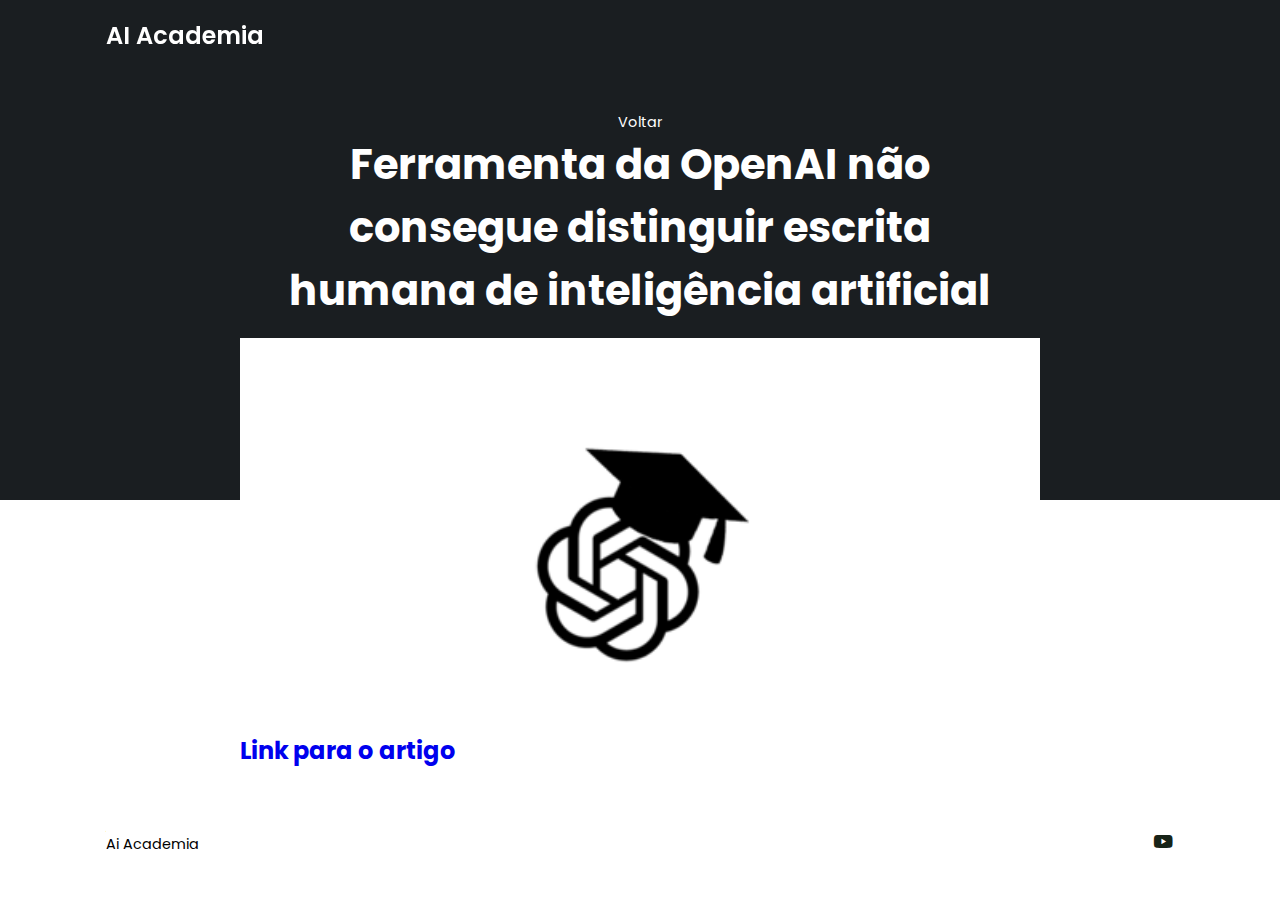
<file: post-09.html>
<!DOCTYPE HTML>
<html>

<head>
    <meta charset="UTF-8">
    <meta http-equiv="X-UA-Compatible" content="IE=edge">
    <meta name="viewport" content="width=device-width, initial-scale=1.0">
    <title>AI Academia</title>
    <!-- Link to CSS -->
    <link rel="stylesheet" href="css/estilo.css">
    <!-- Box icons -->
    <link href='https://unpkg.com/boxicons@2.1.4/css/boxicons.min.css' rel='stylesheet'>
</head>

<body>
    <!-- Header -->
    <header>
        <!-- Nav -->
        <div class="nav container">
            <!-- Logo -->
            <a href="index.html" class="logo"> AI Academia </a>
            <!-- Login Btn -->
            <!-- <a href="#" class="login">Login</a> -->
        </div>
    </header>

    <!-- Post Content -->
    <section class="post-header">
        <div class="header-content post-container">
            <!-- Back to home -->
            <a href="index.html" class="back-home">Voltar</a>
            <!-- Title -->
            <h1 class="header-title">Ferramenta da OpenAI não consegue distinguir escrita humana de inteligência artificial</h1>
            <!-- Post image -->
            <img src="imgs/ailogo.png" alt="" class="header-img">
    </section>

    <!-- Posts -->
    <section class="post-content post-container">
        <br>
        <h2><a href="https://www.theverge.com/2023/7/25/23807487/openai-ai-generated-low-accuracy" target="_blank">Link para o artigo</a></h2>
    </section>

    <!-- Footer -->
    <div class="footer container">
        <p>Ai Academia</p>
        <div class="social">
            <a href="https://www.youtube.com/@vacinasdopensamento" target="_blank"><i class='bx bxl-youtube'></i></a>
        </div>
    </div>

    <!-- JQuery Link -->
    <script src="https://code.jquery.com/jquery-3.7.0.js"
        integrity="sha256-JlqSTELeR4TLqP0OG9dxM7yDPqX1ox/HfgiSLBj8+kM=" crossorigin="anonymous"></script>
    <!--Link to JS-->
    <script src="js/main.js"></script>

</body>

</html>
</file>
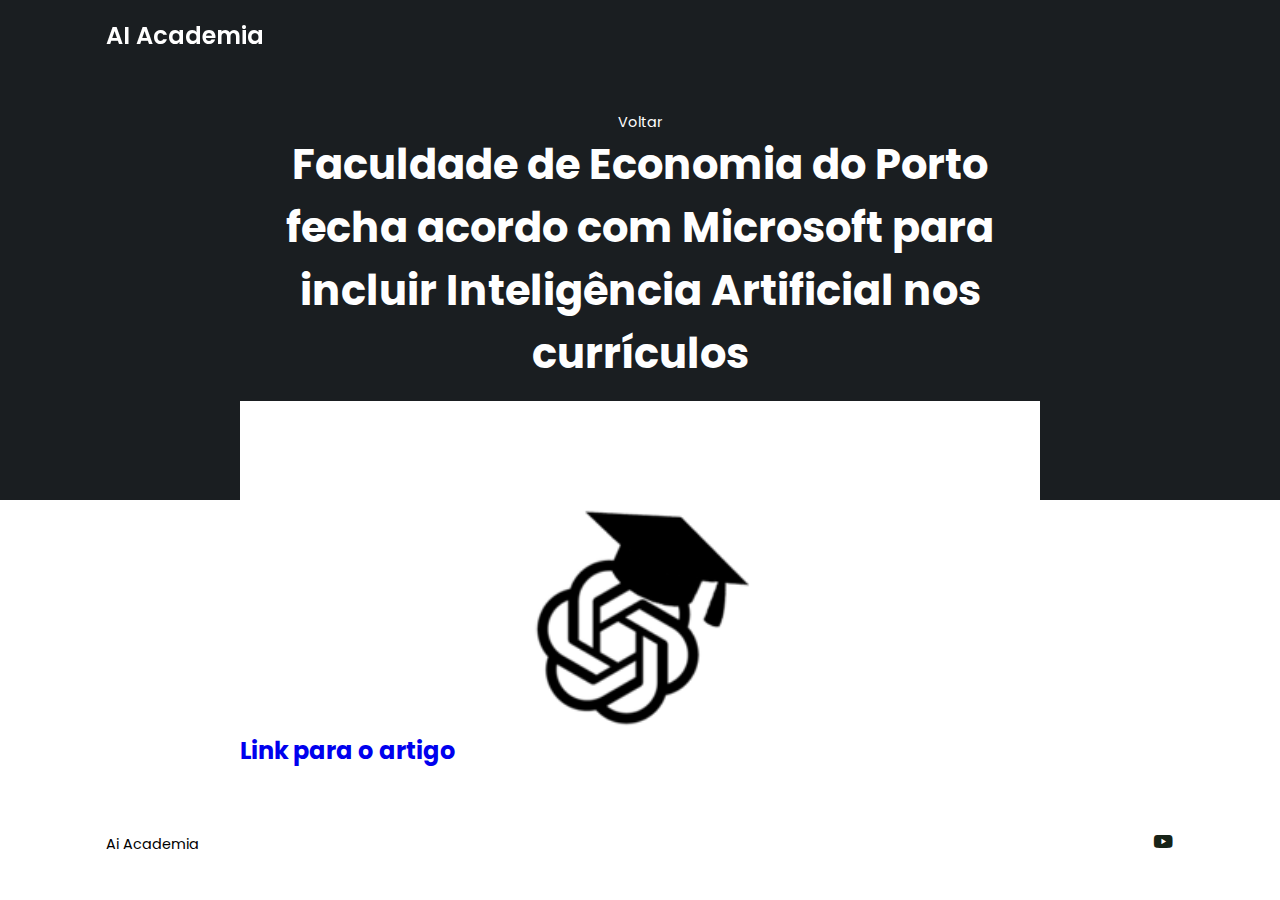
<file: post-10.html>
<!DOCTYPE HTML>
<html>

<head>
    <meta charset="UTF-8">
    <meta http-equiv="X-UA-Compatible" content="IE=edge">
    <meta name="viewport" content="width=device-width, initial-scale=1.0">
    <title>AI Academia</title>
    <!-- Link to CSS -->
    <link rel="stylesheet" href="css/estilo.css">
    <!-- Box icons -->
    <link href='https://unpkg.com/boxicons@2.1.4/css/boxicons.min.css' rel='stylesheet'>
</head>

<body>
    <!-- Header -->
    <header>
        <!-- Nav -->
        <div class="nav container">
            <!-- Logo -->
            <a href="index.html" class="logo"> AI Academia </a>
            <!-- Login Btn -->
            <!-- <a href="#" class="login">Login</a> -->
        </div>
    </header>

    <!-- Post Content -->
    <section class="post-header">
        <div class="header-content post-container">
            <!-- Back to home -->
            <a href="index.html" class="back-home">Voltar</a>
            <!-- Title -->
            <h1 class="header-title">Faculdade de Economia do Porto fecha acordo com Microsoft para incluir Inteligência Artificial nos currículos</h1>
            <!-- Post image -->
            <img src="imgs/ailogo.png" alt="" class="header-img">
    </section>

    <!-- Posts -->
    <section class="post-content post-container">
        <br>
        <h2><a href="https://eco.sapo.pt/2023/07/25/faculdade-de-economia-do-porto-fecha-acordo-com-microsoft-para-incluir-ia-nos-curriculos/" target="_blank">Link para o artigo</a></h2>
    </section>

    <!-- Footer -->
    <div class="footer container">
        <p>Ai Academia</p>
        <div class="social">
            <a href="https://www.youtube.com/@vacinasdopensamento" target="_blank"><i class='bx bxl-youtube'></i></a>
        </div>
    </div>

    <!-- JQuery Link -->
    <script src="https://code.jquery.com/jquery-3.7.0.js"
        integrity="sha256-JlqSTELeR4TLqP0OG9dxM7yDPqX1ox/HfgiSLBj8+kM=" crossorigin="anonymous"></script>
    <!--Link to JS-->
    <script src="js/main.js"></script>

</body>

</html>
</file>
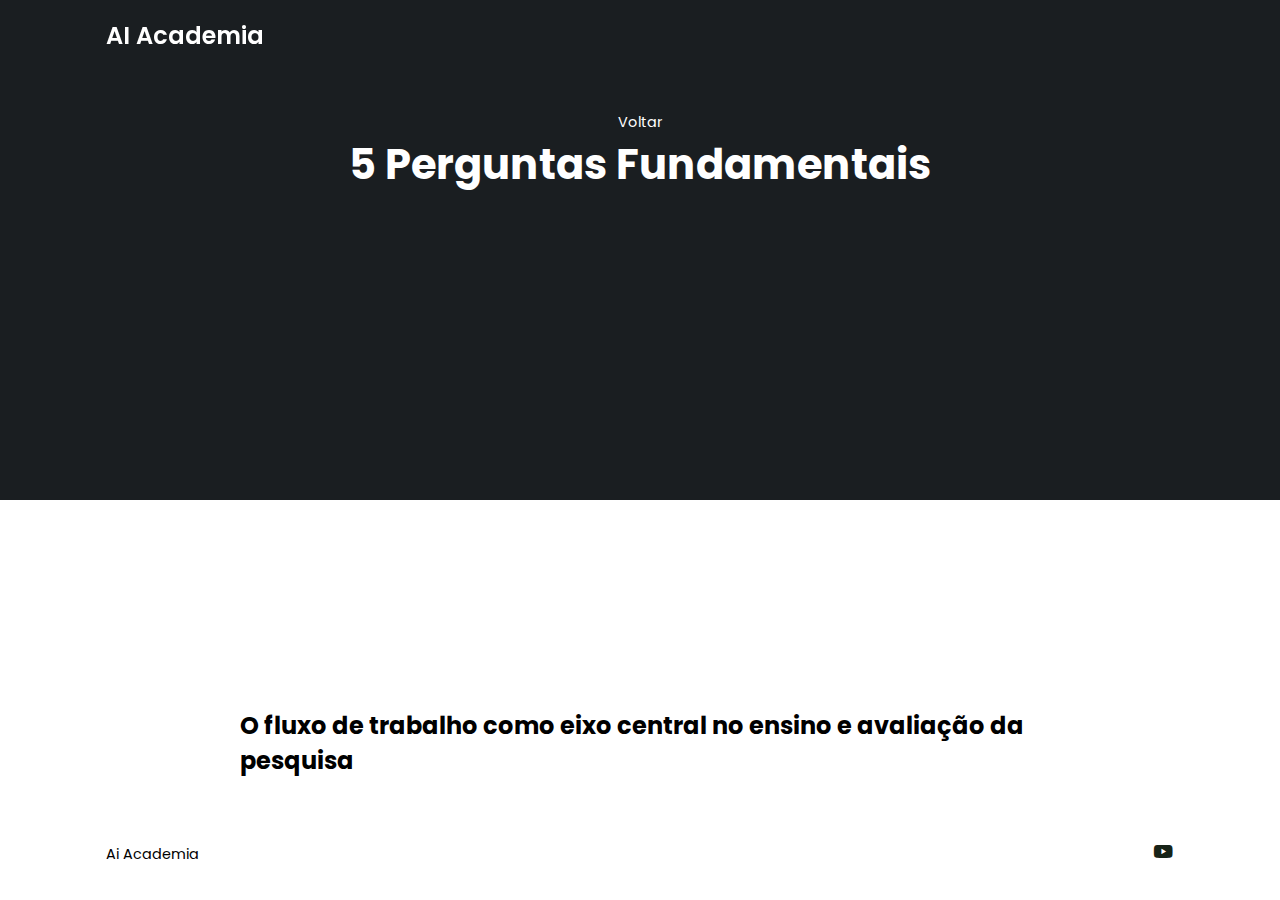
<file: post-5-perguntas.html>
<!DOCTYPE HTML>
<html>

<head>
    <meta charset="UTF-8">
    <meta http-equiv="X-UA-Compatible" content="IE=edge">
    <meta name="viewport" content="width=device-width, initial-scale=1.0">
    <title>AI Academia</title>
    <!-- Link to CSS -->
    <link rel="stylesheet" href="css/estilo.css">
    <!-- Box icons -->
    <link href='https://unpkg.com/boxicons@2.1.4/css/boxicons.min.css' rel='stylesheet'>
</head>

<body>
    <!-- Header -->
    <header>
        <!-- Nav -->
        <div class="nav container">
            <!-- Logo -->
            <a href="index.html" class="logo"> AI Academia </a>
            <!-- Login Btn -->
            <!-- <a href="#" class="login">Login</a> -->
        </div>
    </header>

    <!-- Post Content -->
    <section class="post-header">
        <div class="header-content post-container">
            <!-- Back to home -->
            <a href="index.html" class="back-home">Voltar</a>
            <!-- Title -->
            <h1 class="header-title">5 Perguntas Fundamentais</h1>
            <!-- Post image -->
            <iframe class="header-img" src="https://www.youtube.com/embed/cFZhivbyaf4" title="YouTube video player" frameborder="0" allow="accelerometer; autoplay; clipboard-write; encrypted-media; gyroscope; picture-in-picture; web-share" allowfullscreen></iframe>
        </div>
    </section>

    <!-- Posts -->
    <section class="post-content post-container">
        <h2>O fluxo de trabalho como eixo central no ensino e avaliação da pesquisa</h2>
    </section>


    <!-- Footer -->
    <div class="footer container">
        <p>Ai Academia</p>
        <div class="social">
            <a href="https://www.youtube.com/@vacinasdopensamento" target="_blank"><i class='bx bxl-youtube'></i></a>
        </div>
    </div>



    <!-- JQuery Link -->
    <script src="https://code.jquery.com/jquery-3.7.0.js"
        integrity="sha256-JlqSTELeR4TLqP0OG9dxM7yDPqX1ox/HfgiSLBj8+kM=" crossorigin="anonymous"></script>
    <!--Link to JS-->
    <script src="js/main.js"></script>

</body>

</html>
</file>
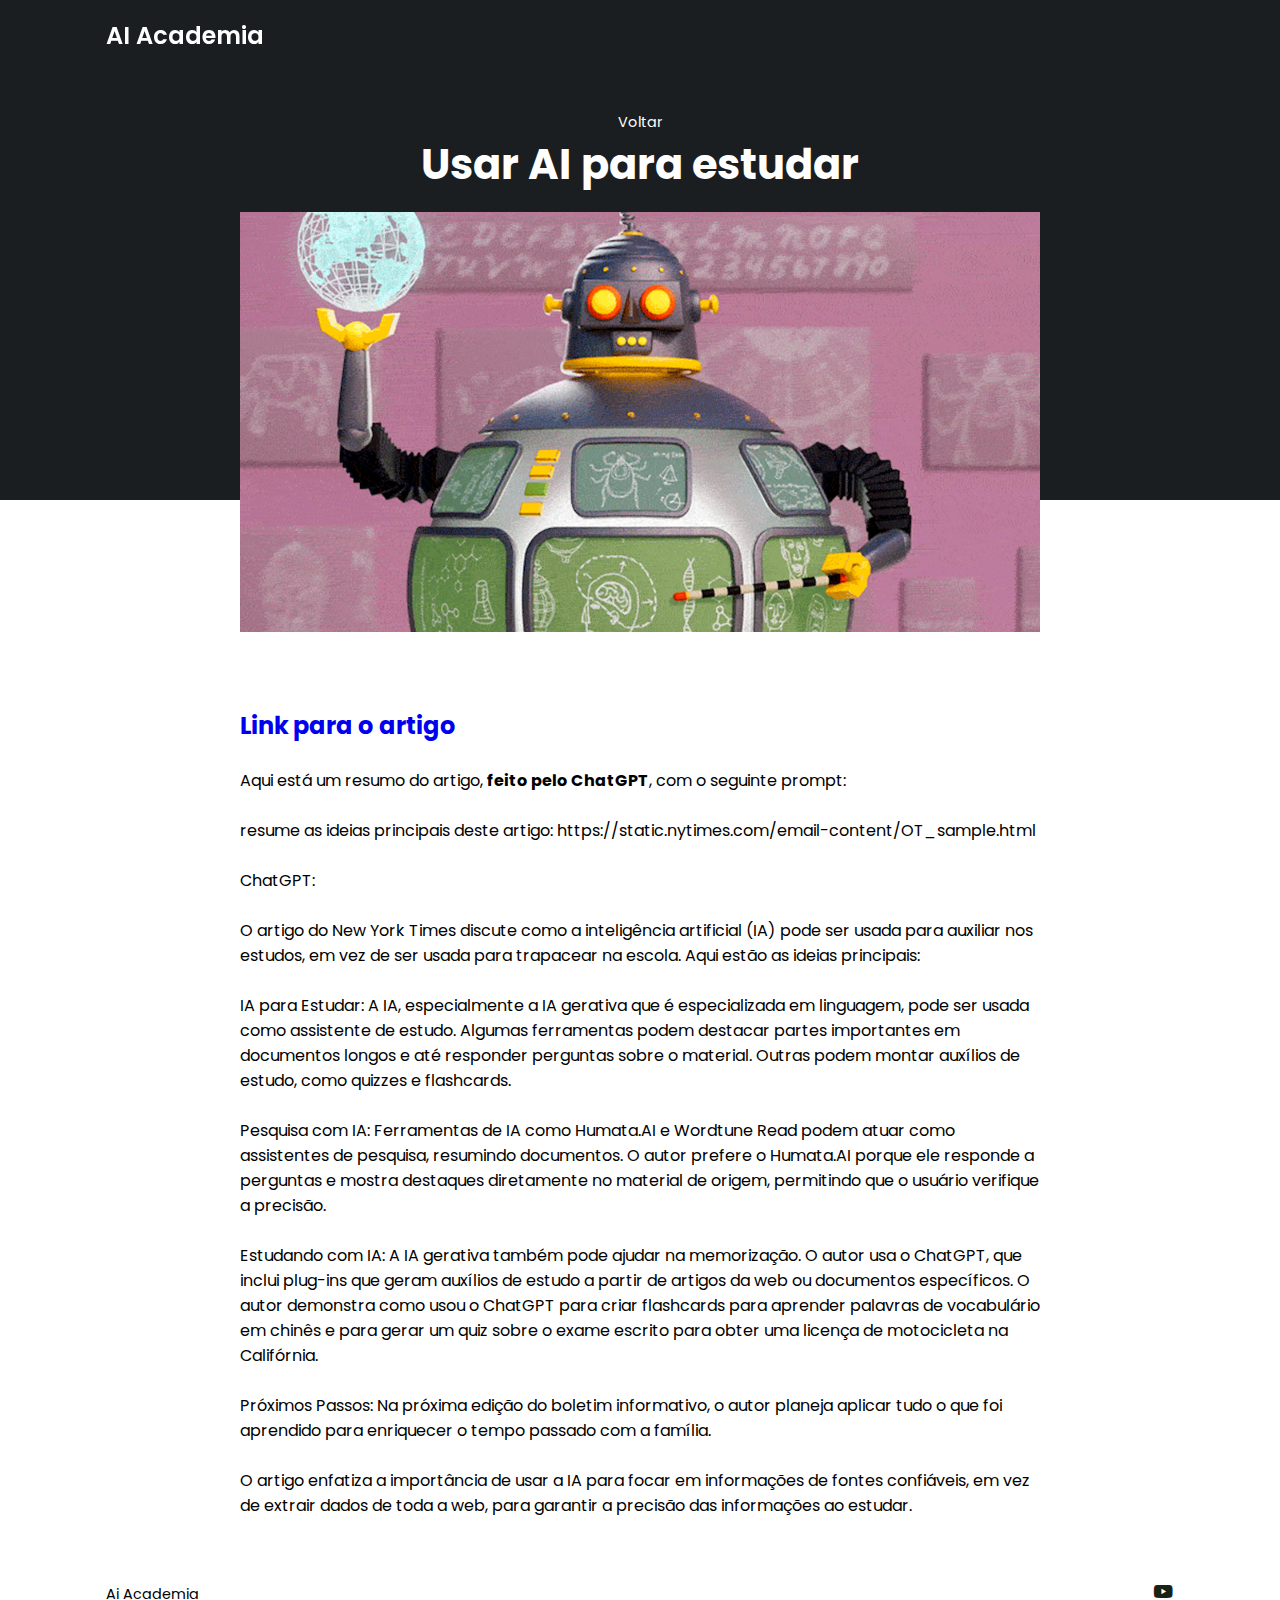
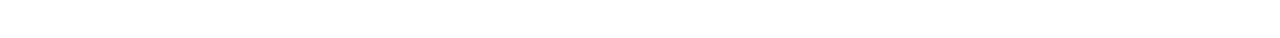
<file: post-ai-for-studying.html>
<!DOCTYPE HTML>
<html>

<head>
    <meta charset="UTF-8">
    <meta http-equiv="X-UA-Compatible" content="IE=edge">
    <meta name="viewport" content="width=device-width, initial-scale=1.0">
    <title>AI Academia</title>
    <!-- Link to CSS -->
    <link rel="stylesheet" href="css/estilo.css">
    <!-- Box icons -->
    <link href='https://unpkg.com/boxicons@2.1.4/css/boxicons.min.css' rel='stylesheet'>
</head>

<body>
    <!-- Header -->
    <header>
        <!-- Nav -->
        <div class="nav container">
            <!-- Logo -->
            <a href="index.html" class="logo"> AI Academia </a>
            <!-- Login Btn -->
            <!-- <a href="#" class="login">Login</a> -->
        </div>
    </header>

    <!-- Post Content -->
    <section class="post-header">
        <div class="header-content post-container">
            <!-- Back to home -->
            <a href="index.html" class="back-home">Voltar</a>
            <!-- Title -->
            <h1 class="header-title">Usar AI para estudar</h1>
            <!-- Post image -->
            <img src="imgs/ai-studying.png" alt="" class="header-img">
        </div>
    </section>

    <!-- Posts -->
    <section class="post-content post-container">
        <a href="https://static.nytimes.com/email-content/OT_sample.html" target="_blank"><h2>Link para o artigo</h2></a>
        <br>
        <p>Aqui está um resumo do artigo, <b>feito pelo ChatGPT</b>, com o seguinte prompt:</p>
        <br>
        <p>resume as ideias principais deste artigo: https://static.nytimes.com/email-content/OT_sample.html</p>
        <br>
        <p>ChatGPT:</p>
        <br>
        <p>O artigo do New York Times discute como a inteligência artificial (IA) pode ser usada para auxiliar nos estudos, em vez de ser usada para trapacear na escola. Aqui estão as ideias principais:</p>
        <br>
        <p>IA para Estudar: A IA, especialmente a IA gerativa que é especializada em linguagem, pode ser usada como assistente de estudo. Algumas ferramentas podem destacar partes importantes em documentos longos e até responder perguntas sobre o material. Outras podem montar auxílios de estudo, como quizzes e flashcards.</p>
        <br>
        <p>Pesquisa com IA: Ferramentas de IA como Humata.AI e Wordtune Read podem atuar como assistentes de pesquisa, resumindo documentos. O autor prefere o Humata.AI porque ele responde a perguntas e mostra destaques diretamente no material de origem, permitindo que o usuário verifique a precisão.</p>
        <br>
        <p>Estudando com IA: A IA gerativa também pode ajudar na memorização. O autor usa o ChatGPT, que inclui plug-ins que geram auxílios de estudo a partir de artigos da web ou documentos específicos. O autor demonstra como usou o ChatGPT para criar flashcards para aprender palavras de vocabulário em chinês e para gerar um quiz sobre o exame escrito para obter uma licença de motocicleta na Califórnia.</p>
        <br>
        <p>Próximos Passos: Na próxima edição do boletim informativo, o autor planeja aplicar tudo o que foi aprendido para enriquecer o tempo passado com a família.</p>
        <br>
        <p>O artigo enfatiza a importância de usar a IA para focar em informações de fontes confiáveis, em vez de extrair dados de toda a web, para garantir a precisão das informações ao estudar.</p>
    </section>


    <!-- Footer -->
    <div class="footer container">
        <p>Ai Academia</p>
        <div class="social">
            <a href="https://www.youtube.com/@vacinasdopensamento" target="_blank"><i class='bx bxl-youtube'></i></a>
        </div>
    </div>



    <!-- JQuery Link -->
    <script src="https://code.jquery.com/jquery-3.7.0.js"
        integrity="sha256-JlqSTELeR4TLqP0OG9dxM7yDPqX1ox/HfgiSLBj8+kM=" crossorigin="anonymous"></script>
    <!--Link to JS-->
    <script src="js/main.js"></script>

</body>

</html>
</file>
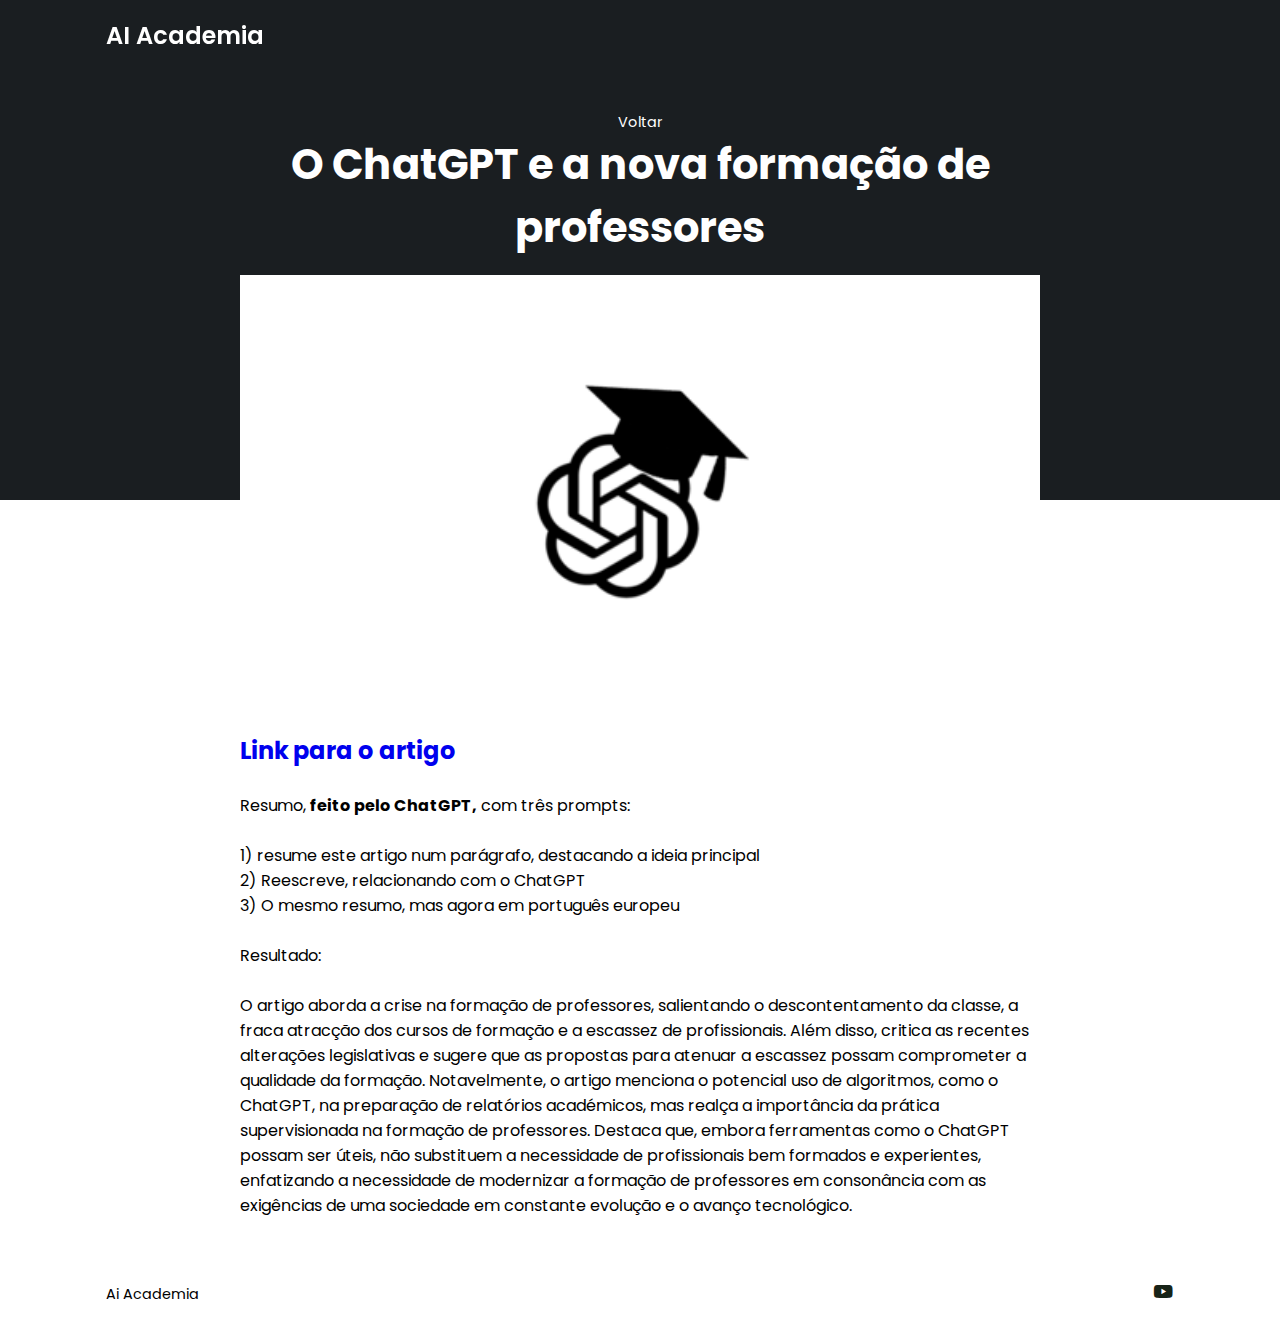
<file: post-formacao-profs.html>
<!DOCTYPE HTML>
<html>

<head>
    <meta charset="UTF-8">
    <meta http-equiv="X-UA-Compatible" content="IE=edge">
    <meta name="viewport" content="width=device-width, initial-scale=1.0">
    <title>AI Academia</title>
    <!-- Link to CSS -->
    <link rel="stylesheet" href="css/estilo.css">
    <!-- Box icons -->
    <link href='https://unpkg.com/boxicons@2.1.4/css/boxicons.min.css' rel='stylesheet'>
</head>

<body>
    <!-- Header -->
    <header>
        <!-- Nav -->
        <div class="nav container">
            <!-- Logo -->
            <a href="index.html" class="logo"> AI Academia </a>
            <!-- Login Btn -->
            <!-- <a href="#" class="login">Login</a> -->
        </div>
    </header>

    <!-- Post Content -->
    <section class="post-header">
        <div class="header-content post-container">
            <!-- Back to home -->
            <a href="index.html" class="back-home">Voltar</a>
            <!-- Title -->
            <h1 class="header-title">O ChatGPT e a nova formação de professores</h1>
            <!-- Post image -->
            <img src="imgs/ailogo.png" alt="" class="header-img">
        </div>
    </section>

    <!-- Posts -->
    <section class="post-content post-container">
        <br>
        <h2><a href="https://observador.pt/opiniao/o-chatgpt-e-a-nova-formacao-de-professores/" target="_blank">Link para o artigo</a></h2>
        <br>
        <p>Resumo, <b>feito pelo ChatGPT,</b> com três prompts:</p>
        <br>
        <p>1) resume este artigo num parágrafo, destacando a ideia principal</p>
        <p>2) Reescreve, relacionando com o ChatGPT</p>
        <p>3) O mesmo resumo, mas agora em português europeu</p>
        <br>
        <p>Resultado:</p>
        <br>
        <p>O artigo aborda a crise na formação de professores, salientando o descontentamento da classe, a fraca atracção dos cursos de formação e a escassez de profissionais. Além disso, critica as recentes alterações legislativas e sugere que as propostas para atenuar a escassez possam comprometer a qualidade da formação. Notavelmente, o artigo menciona o potencial uso de algoritmos, como o ChatGPT, na preparação de relatórios académicos, mas realça a importância da prática supervisionada na formação de professores. Destaca que, embora ferramentas como o ChatGPT possam ser úteis, não substituem a necessidade de profissionais bem formados e experientes, enfatizando a necessidade de modernizar a formação de professores em consonância com as exigências de uma sociedade em constante evolução e o avanço tecnológico.</p>
    </section>

    <!-- Footer -->
    <div class="footer container">
        <p>Ai Academia</p>
        <div class="social">
            <a href="https://www.youtube.com/@vacinasdopensamento" target="_blank"><i class='bx bxl-youtube'></i></a>
        </div>
    </div>

    <!-- JQuery Link -->
    <script src="https://code.jquery.com/jquery-3.7.0.js"
        integrity="sha256-JlqSTELeR4TLqP0OG9dxM7yDPqX1ox/HfgiSLBj8+kM=" crossorigin="anonymous"></script>
    <!--Link to JS-->
    <script src="js/main.js"></script>

</body>

</html>
</file>
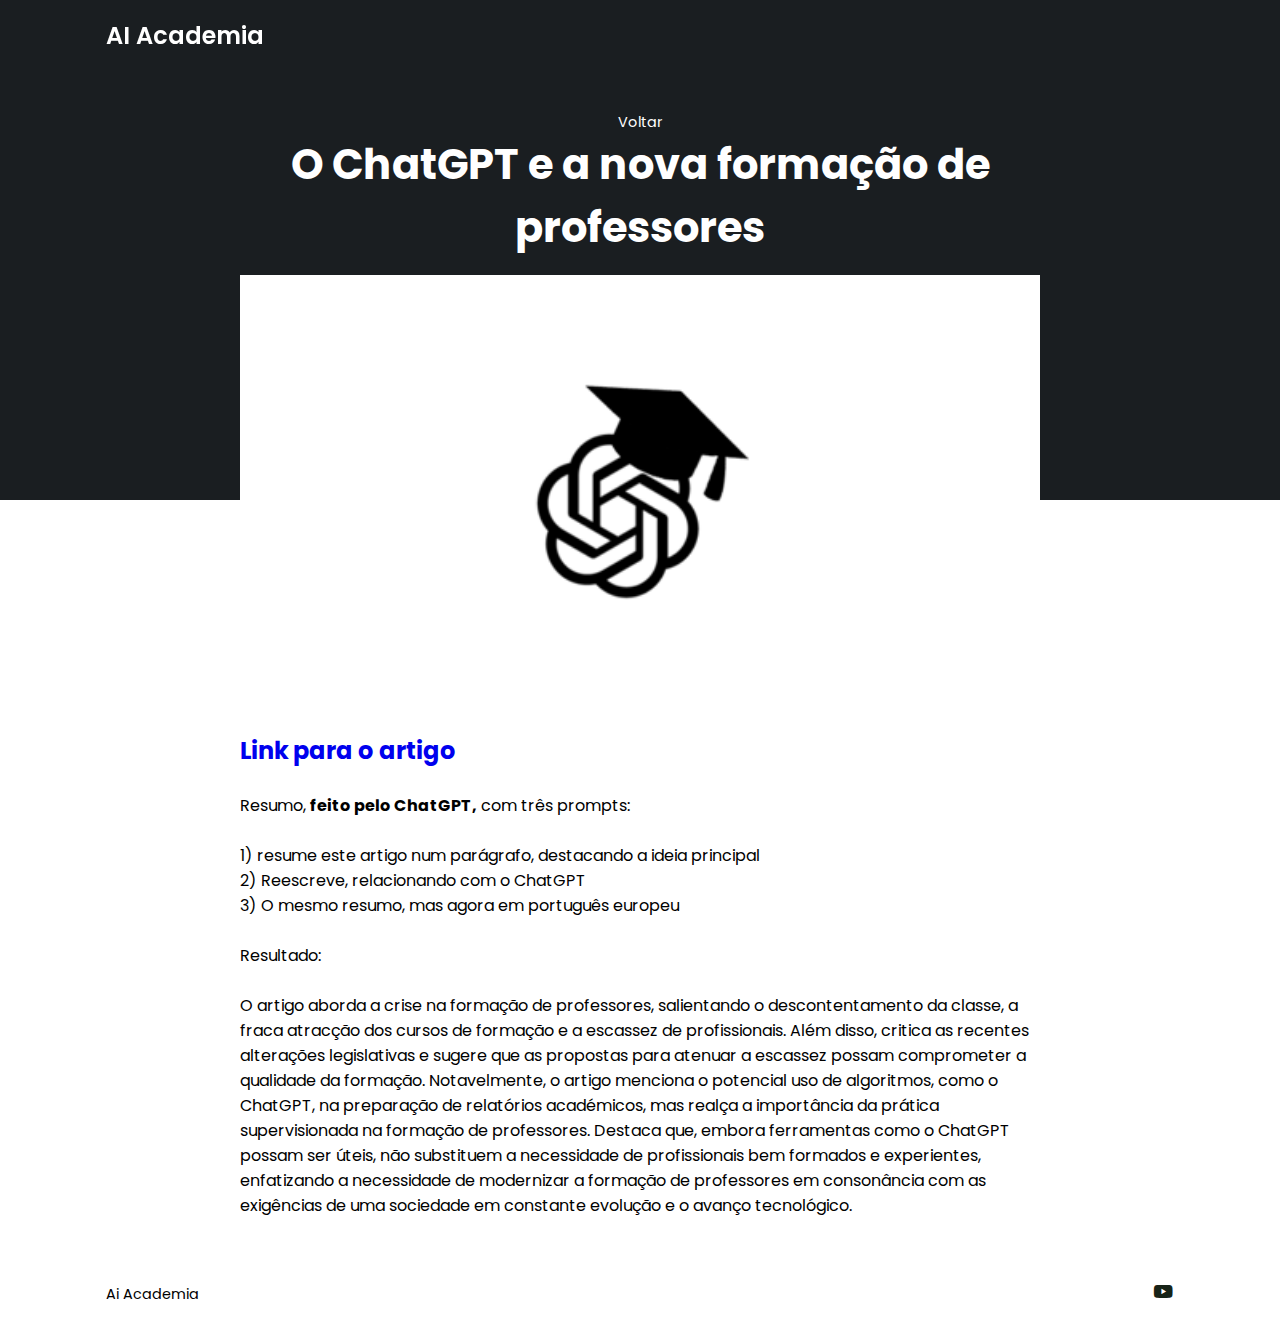
<file: post-formação-profs.html>
<!DOCTYPE HTML>
<html>

<head>
    <meta charset="UTF-8">
    <meta http-equiv="X-UA-Compatible" content="IE=edge">
    <meta name="viewport" content="width=device-width, initial-scale=1.0">
    <title>AI Academia</title>
    <!-- Link to CSS -->
    <link rel="stylesheet" href="css/estilo.css">
    <!-- Box icons -->
    <link href='https://unpkg.com/boxicons@2.1.4/css/boxicons.min.css' rel='stylesheet'>
</head>

<body>
    <!-- Header -->
    <header>
        <!-- Nav -->
        <div class="nav container">
            <!-- Logo -->
            <a href="index.html" class="logo"> AI Academia </a>
            <!-- Login Btn -->
            <!-- <a href="#" class="login">Login</a> -->
        </div>
    </header>

    <!-- Post Content -->
    <section class="post-header">
        <div class="header-content post-container">
            <!-- Back to home -->
            <a href="index.html" class="back-home">Voltar</a>
            <!-- Title -->
            <h1 class="header-title">O ChatGPT e a nova formação de professores</h1>
            <!-- Post image -->
            <img src="imgs/ailogo.png" alt="" class="header-img">
        </div>
    </section>

    <!-- Posts -->
    <section class="post-content post-container">
        <br>
        <h2><a href="https://observador.pt/opiniao/o-chatgpt-e-a-nova-formacao-de-professores/">Link para o artigo</a></h2>
        <br>
        <p>Resumo, <b>feito pelo ChatGPT,</b> com três prompts:</p>
        <br>
        <p>1) resume este artigo num parágrafo, destacando a ideia principal</p>
        <p>2) Reescreve, relacionando com o ChatGPT</p>
        <p>3) O mesmo resumo, mas agora em português europeu</p>
        <br>
        <p>Resultado:</p>
        <br>
        <p>O artigo aborda a crise na formação de professores, salientando o descontentamento da classe, a fraca atracção dos cursos de formação e a escassez de profissionais. Além disso, critica as recentes alterações legislativas e sugere que as propostas para atenuar a escassez possam comprometer a qualidade da formação. Notavelmente, o artigo menciona o potencial uso de algoritmos, como o ChatGPT, na preparação de relatórios académicos, mas realça a importância da prática supervisionada na formação de professores. Destaca que, embora ferramentas como o ChatGPT possam ser úteis, não substituem a necessidade de profissionais bem formados e experientes, enfatizando a necessidade de modernizar a formação de professores em consonância com as exigências de uma sociedade em constante evolução e o avanço tecnológico.</p>
    </section>

    <!-- Footer -->
    <div class="footer container">
        <p>Ai Academia</p>
        <div class="social">
            <a href="https://www.youtube.com/@vacinasdopensamento" target="_blank"><i class='bx bxl-youtube'></i></a>
        </div>
    </div>

    <!-- JQuery Link -->
    <script src="https://code.jquery.com/jquery-3.7.0.js"
        integrity="sha256-JlqSTELeR4TLqP0OG9dxM7yDPqX1ox/HfgiSLBj8+kM=" crossorigin="anonymous"></script>
    <!--Link to JS-->
    <script src="js/main.js"></script>

</body>

</html>
</file>
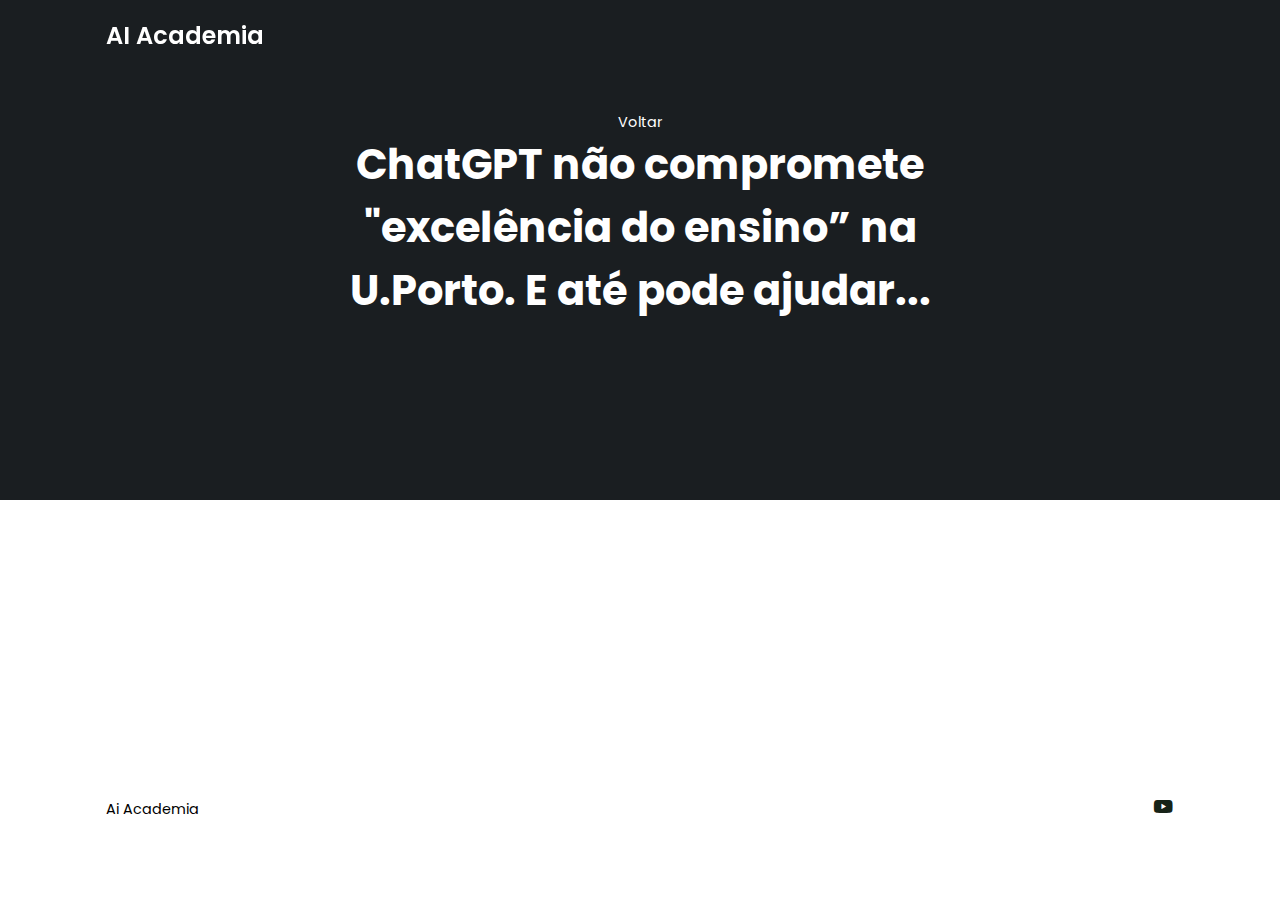
<file: post-nao-compromete.html>
<!DOCTYPE HTML>
<html>

<head>
    <meta charset="UTF-8">
    <meta http-equiv="X-UA-Compatible" content="IE=edge">
    <meta name="viewport" content="width=device-width, initial-scale=1.0">
    <title>AI Academia</title>
    <!-- Link to CSS -->
    <link rel="stylesheet" href="css/estilo.css">
    <!-- Box icons -->
    <link href='https://unpkg.com/boxicons@2.1.4/css/boxicons.min.css' rel='stylesheet'>
</head>

<body>
    <!-- Header -->
    <header>
        <!-- Nav -->
        <div class="nav container">
            <!-- Logo -->
            <a href="index.html" class="logo"> AI Academia </a>
            <!-- Login Btn -->
            <!-- <a href="#" class="login">Login</a> -->
        </div>
    </header>

    <!-- Post Content -->
    <section class="post-header">
        <div class="header-content post-container">
            <!-- Back to home -->
            <a href="index.html" class="back-home">Voltar</a>
            <!-- Title -->
            <h1 class="header-title">ChatGPT não compromete "excelência do ensino” na U.Porto. E até pode ajudar...</h1>
            <!-- Post image -->
            <iframe class="header-img" src="https://www.youtube.com/embed/pEkD0JxlkNg" title="YouTube video player" frameborder="0" allow="accelerometer; autoplay; clipboard-write; encrypted-media; gyroscope; picture-in-picture; web-share" allowfullscreen></iframe>        </div>
    </section>

    <!-- Posts -->
    <section class="post-content post-container">
        <br>
        <p></p>
    </section>

    <!-- Footer -->
    <div class="footer container">
        <p>Ai Academia</p>
        <div class="social">
            <a href="https://www.youtube.com/@vacinasdopensamento" target="_blank"><i class='bx bxl-youtube'></i></a>
        </div>
    </div>

    <!-- JQuery Link -->
    <script src="https://code.jquery.com/jquery-3.7.0.js"
        integrity="sha256-JlqSTELeR4TLqP0OG9dxM7yDPqX1ox/HfgiSLBj8+kM=" crossorigin="anonymous"></script>
    <!--Link to JS-->
    <script src="js/main.js"></script>

</body>

</html>
</file>
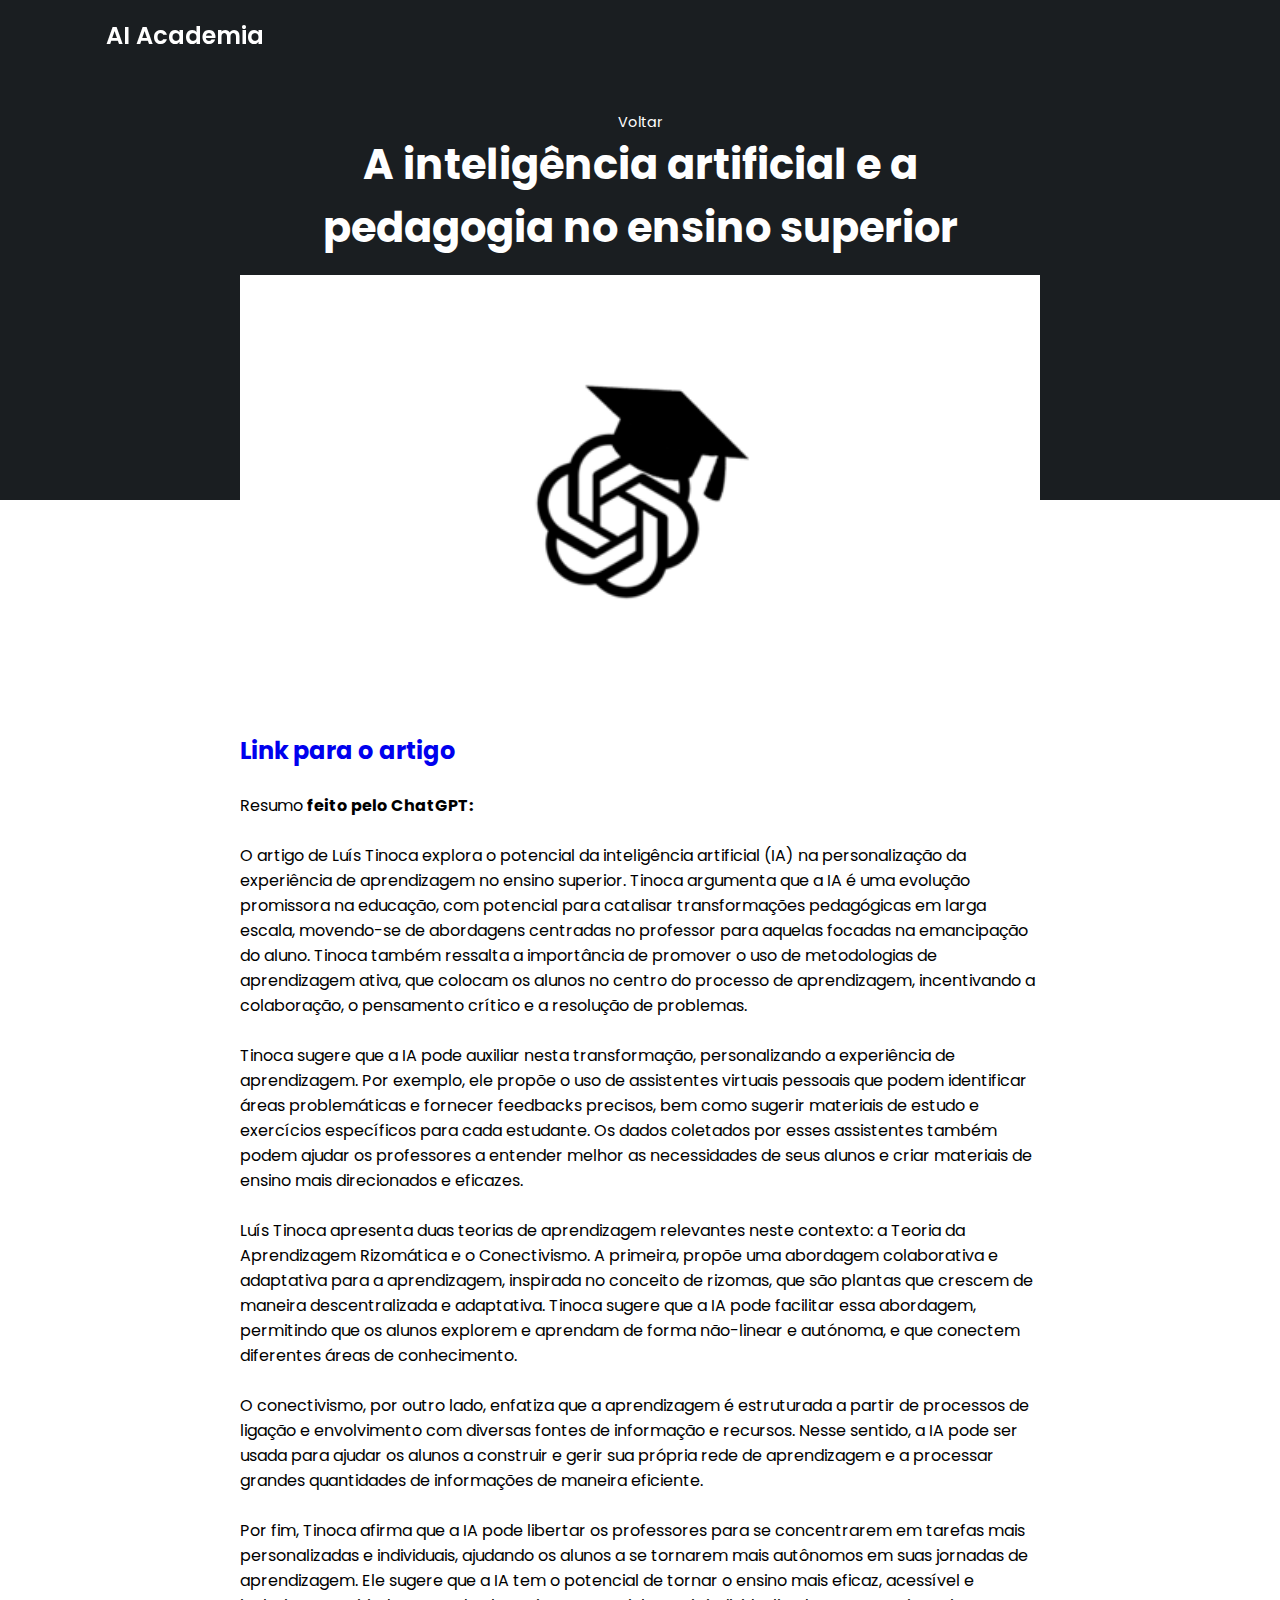
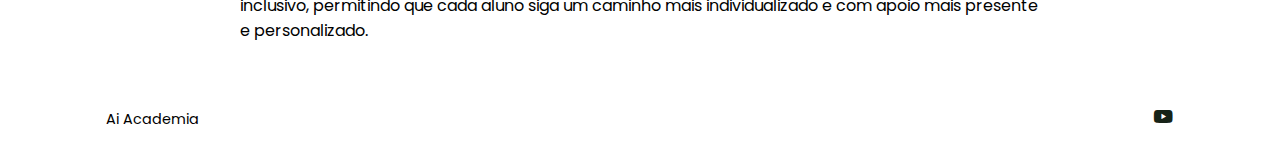
<file: post-pedagogia.html>
<!DOCTYPE HTML>
<html>

<head>
    <meta charset="UTF-8">
    <meta http-equiv="X-UA-Compatible" content="IE=edge">
    <meta name="viewport" content="width=device-width, initial-scale=1.0">
    <title>AI Academia</title>
    <!-- Link to CSS -->
    <link rel="stylesheet" href="css/estilo.css">
    <!-- Box icons -->
    <link href='https://unpkg.com/boxicons@2.1.4/css/boxicons.min.css' rel='stylesheet'>
</head>

<body>
    <!-- Header -->
    <header>
        <!-- Nav -->
        <div class="nav container">
            <!-- Logo -->
            <a href="index.html" class="logo"> AI Academia </a>
            <!-- Login Btn -->
            <!-- <a href="#" class="login">Login</a> -->
        </div>
    </header>

    <!-- Post Content -->
    <section class="post-header">
        <div class="header-content post-container">
            <!-- Back to home -->
            <a href="index.html" class="back-home">Voltar</a>
            <!-- Title -->
            <h1 class="header-title">A inteligência artificial e a pedagogia no ensino superior</h1>
            <!-- Post image -->
            <img src="imgs/ailogo.png" alt="" class="header-img">
    </section>

    <!-- Posts -->
    <section class="post-content post-container">
        <br>
        <h2><a href="https://www.publico.pt/2023/07/12/ciencia/opiniao/inteligencia-artificial-pedagogia-ensino-superior-2055874" target="_blank">Link para o artigo</a></h2>
        <br>
        <p>Resumo <b>feito pelo ChatGPT:</b>
        <br>
        <br>
        O artigo de Luís Tinoca explora o potencial da inteligência artificial (IA) na personalização da experiência de aprendizagem no ensino superior. Tinoca argumenta que a IA é uma evolução promissora na educação, com potencial para catalisar transformações pedagógicas em larga escala, movendo-se de abordagens centradas no professor para aquelas focadas na emancipação do aluno. Tinoca também ressalta a importância de promover o uso de metodologias de aprendizagem ativa, que colocam os alunos no centro do processo de aprendizagem, incentivando a colaboração, o pensamento crítico e a resolução de problemas.
        <br>
        <br>
        Tinoca sugere que a IA pode auxiliar nesta transformação, personalizando a experiência de aprendizagem. Por exemplo, ele propõe o uso de assistentes virtuais pessoais que podem identificar áreas problemáticas e fornecer feedbacks precisos, bem como sugerir materiais de estudo e exercícios específicos para cada estudante. Os dados coletados por esses assistentes também podem ajudar os professores a entender melhor as necessidades de seus alunos e criar materiais de ensino mais direcionados e eficazes.
        <br>
        <br>
        Luís Tinoca  apresenta duas teorias de aprendizagem relevantes neste contexto: a Teoria da Aprendizagem Rizomática e o Conectivismo. A primeira, propõe uma abordagem colaborativa e adaptativa para a aprendizagem, inspirada no conceito de rizomas, que são plantas que crescem de maneira descentralizada e adaptativa. Tinoca sugere que a IA pode facilitar essa abordagem, permitindo que os alunos explorem e aprendam de forma não-linear e autónoma, e que conectem diferentes áreas de conhecimento.
        <br>
        <br>
        O conectivismo, por outro lado, enfatiza que a aprendizagem é estruturada a partir de processos de ligação e envolvimento com diversas fontes de informação e recursos. Nesse sentido, a IA pode ser usada para ajudar os alunos a construir e gerir sua própria rede de aprendizagem e a processar grandes quantidades de informações de maneira eficiente.
        <br>
        <br>
        Por fim, Tinoca afirma que a IA pode libertar os professores para se concentrarem em tarefas mais personalizadas e individuais, ajudando os alunos a se tornarem mais autônomos em suas jornadas de aprendizagem. Ele sugere que a IA tem o potencial de tornar o ensino mais eficaz, acessível e inclusivo, permitindo que cada aluno siga um caminho mais individualizado e com apoio mais presente e personalizado.        </p>
    </section>

    <!-- Footer -->
    <div class="footer container">
        <p>Ai Academia</p>
        <div class="social">
            <a href="https://www.youtube.com/@vacinasdopensamento" target="_blank"><i class='bx bxl-youtube'></i></a>
        </div>
    </div>

    <!-- JQuery Link -->
    <script src="https://code.jquery.com/jquery-3.7.0.js"
        integrity="sha256-JlqSTELeR4TLqP0OG9dxM7yDPqX1ox/HfgiSLBj8+kM=" crossorigin="anonymous"></script>
    <!--Link to JS-->
    <script src="js/main.js"></script>

</body>

</html>
</file>
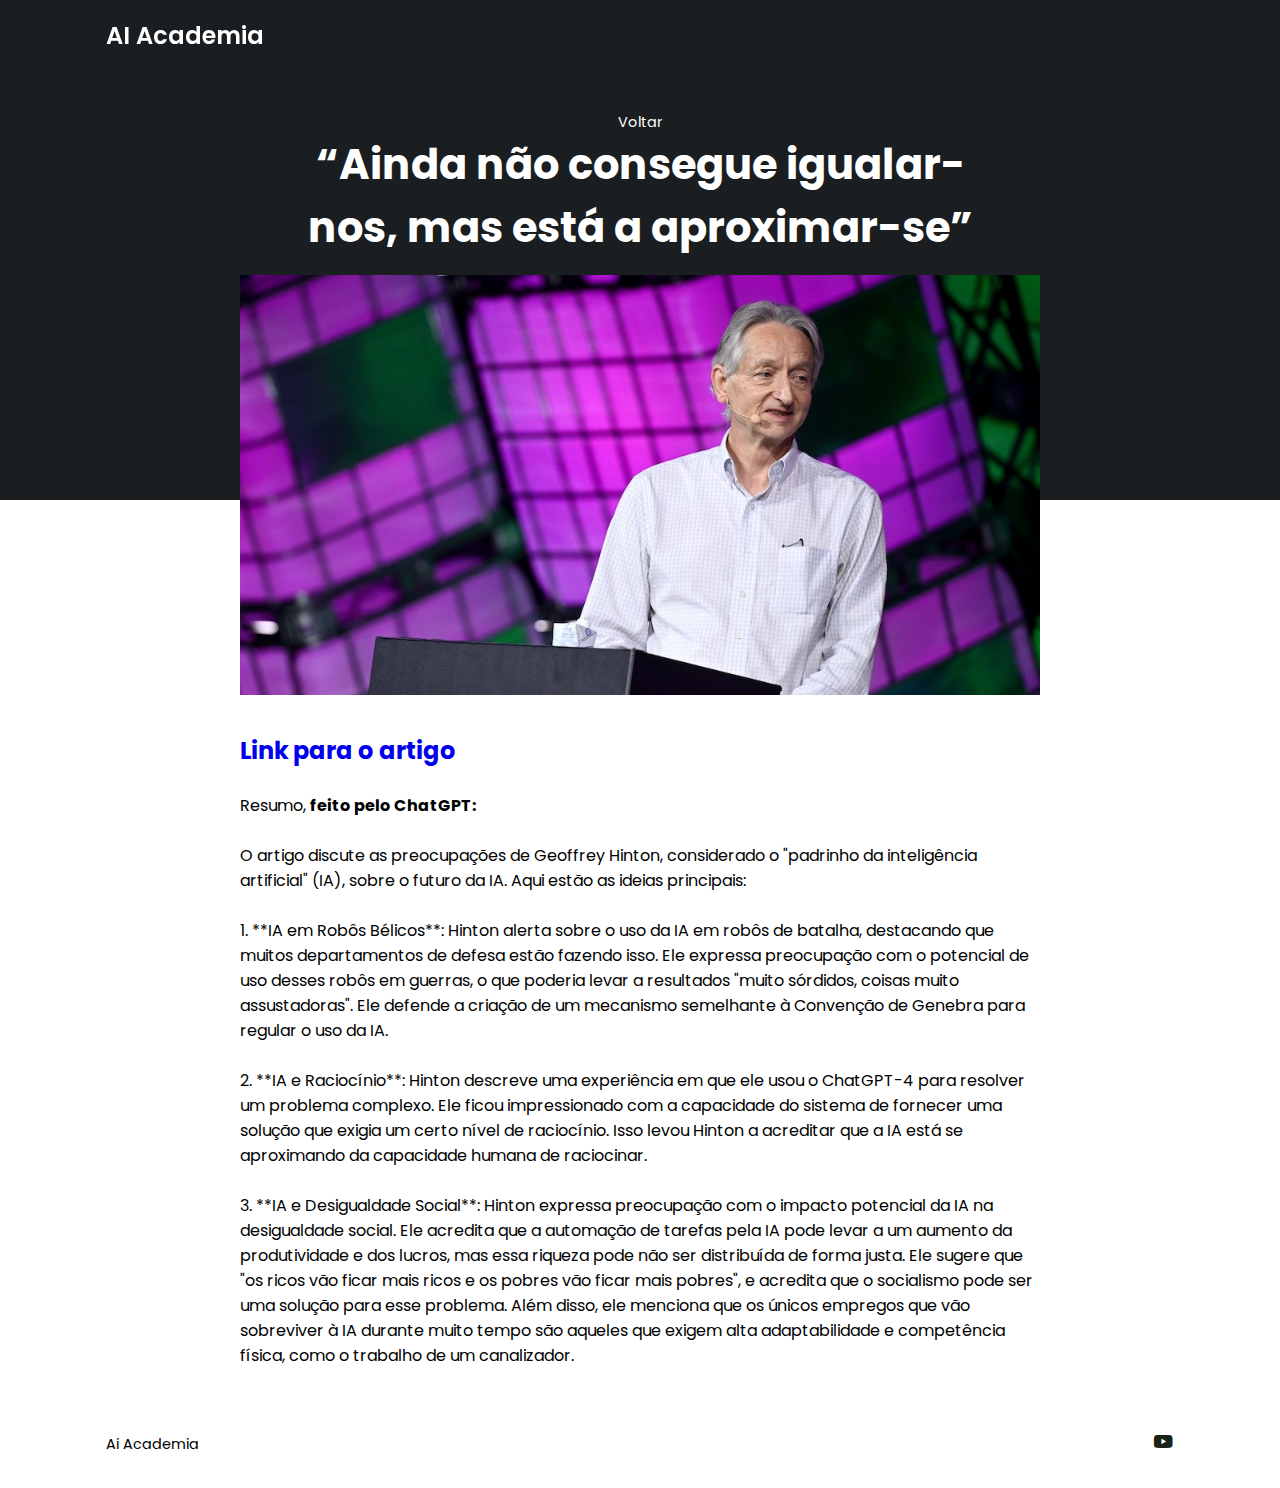
<file: post-publico-hinton.html>
<!DOCTYPE HTML>
<html>

<head>
    <meta charset="UTF-8">
    <meta http-equiv="X-UA-Compatible" content="IE=edge">
    <meta name="viewport" content="width=device-width, initial-scale=1.0">
    <title>AI Academia</title>
    <!-- Link to CSS -->
    <link rel="stylesheet" href="css/estilo.css">
    <!-- Box icons -->
    <link href='https://unpkg.com/boxicons@2.1.4/css/boxicons.min.css' rel='stylesheet'>
</head>

<body>
    <!-- Header -->
    <header>
        <!-- Nav -->
        <div class="nav container">
            <!-- Logo -->
            <a href="index.html" class="logo"> AI Academia </a>
            <!-- Login Btn -->
            <!-- <a href="#" class="login">Login</a> -->
        </div>
    </header>

    <!-- Post Content -->
    <section class="post-header">
        <div class="header-content post-container">
            <!-- Back to home -->
            <a href="index.html" class="back-home">Voltar</a>
            <!-- Title -->
            <h1 class="header-title">“Ainda não consegue igualar-nos, mas está a aproximar-se”</h1>
            <!-- Post image -->
            <img src="imgs/hinton.png" alt="" class="header-img">
        </div>
    </section>

    <!-- Posts -->
    <section class="post-content post-container">
        <br>
        <h2><a href="https://www.publico.pt/2023/06/30/tecnologia/noticia/geoffrey-hinton-padrinho-ia-teme-nao-consegue-igualarnos-aproximarse-2055204" target="_blank">Link para o artigo</a></h2>
        <br>
        <p>Resumo, <b>feito pelo ChatGPT:</b></p>
        <br>
        <p>O artigo discute as preocupações de Geoffrey Hinton, considerado o "padrinho da inteligência artificial" (IA), sobre o futuro da IA. Aqui estão as ideias principais:</p>
        <br>
        <p>1. **IA em Robôs Bélicos**: Hinton alerta sobre o uso da IA em robôs de batalha, destacando que muitos departamentos de defesa estão fazendo isso. Ele expressa preocupação com o potencial de uso desses robôs em guerras, o que poderia levar a resultados "muito sórdidos, coisas muito assustadoras". Ele defende a criação de um mecanismo semelhante à Convenção de Genebra para regular o uso da IA.</p>
        <br>
        <p>2. **IA e Raciocínio**: Hinton descreve uma experiência em que ele usou o ChatGPT-4 para resolver um problema complexo. Ele ficou impressionado com a capacidade do sistema de fornecer uma solução que exigia um certo nível de raciocínio. Isso levou Hinton a acreditar que a IA está se aproximando da capacidade humana de raciocinar.</p>
        <br>
        <p>3. **IA e Desigualdade Social**: Hinton expressa preocupação com o impacto potencial da IA na desigualdade social. Ele acredita que a automação de tarefas pela IA pode levar a um aumento da produtividade e dos lucros, mas essa riqueza pode não ser distribuída de forma justa. Ele sugere que "os ricos vão ficar mais ricos e os pobres vão ficar mais pobres", e acredita que o socialismo pode ser uma solução para esse problema. Além disso, ele menciona que os únicos empregos que vão sobreviver à IA durante muito tempo são aqueles que exigem alta adaptabilidade e competência física, como o trabalho de um canalizador.</p>
    </section>


    <!-- Footer -->
    <div class="footer container">
        <p>Ai Academia</p>
        <div class="social">
            <a href="https://www.youtube.com/@vacinasdopensamento" target="_blank"><i class='bx bxl-youtube'></i></a>
        </div>
    </div>



    <!-- JQuery Link -->
    <script src="https://code.jquery.com/jquery-3.7.0.js"
        integrity="sha256-JlqSTELeR4TLqP0OG9dxM7yDPqX1ox/HfgiSLBj8+kM=" crossorigin="anonymous"></script>
    <!--Link to JS-->
    <script src="js/main.js"></script>

</body>

</html>
</file>
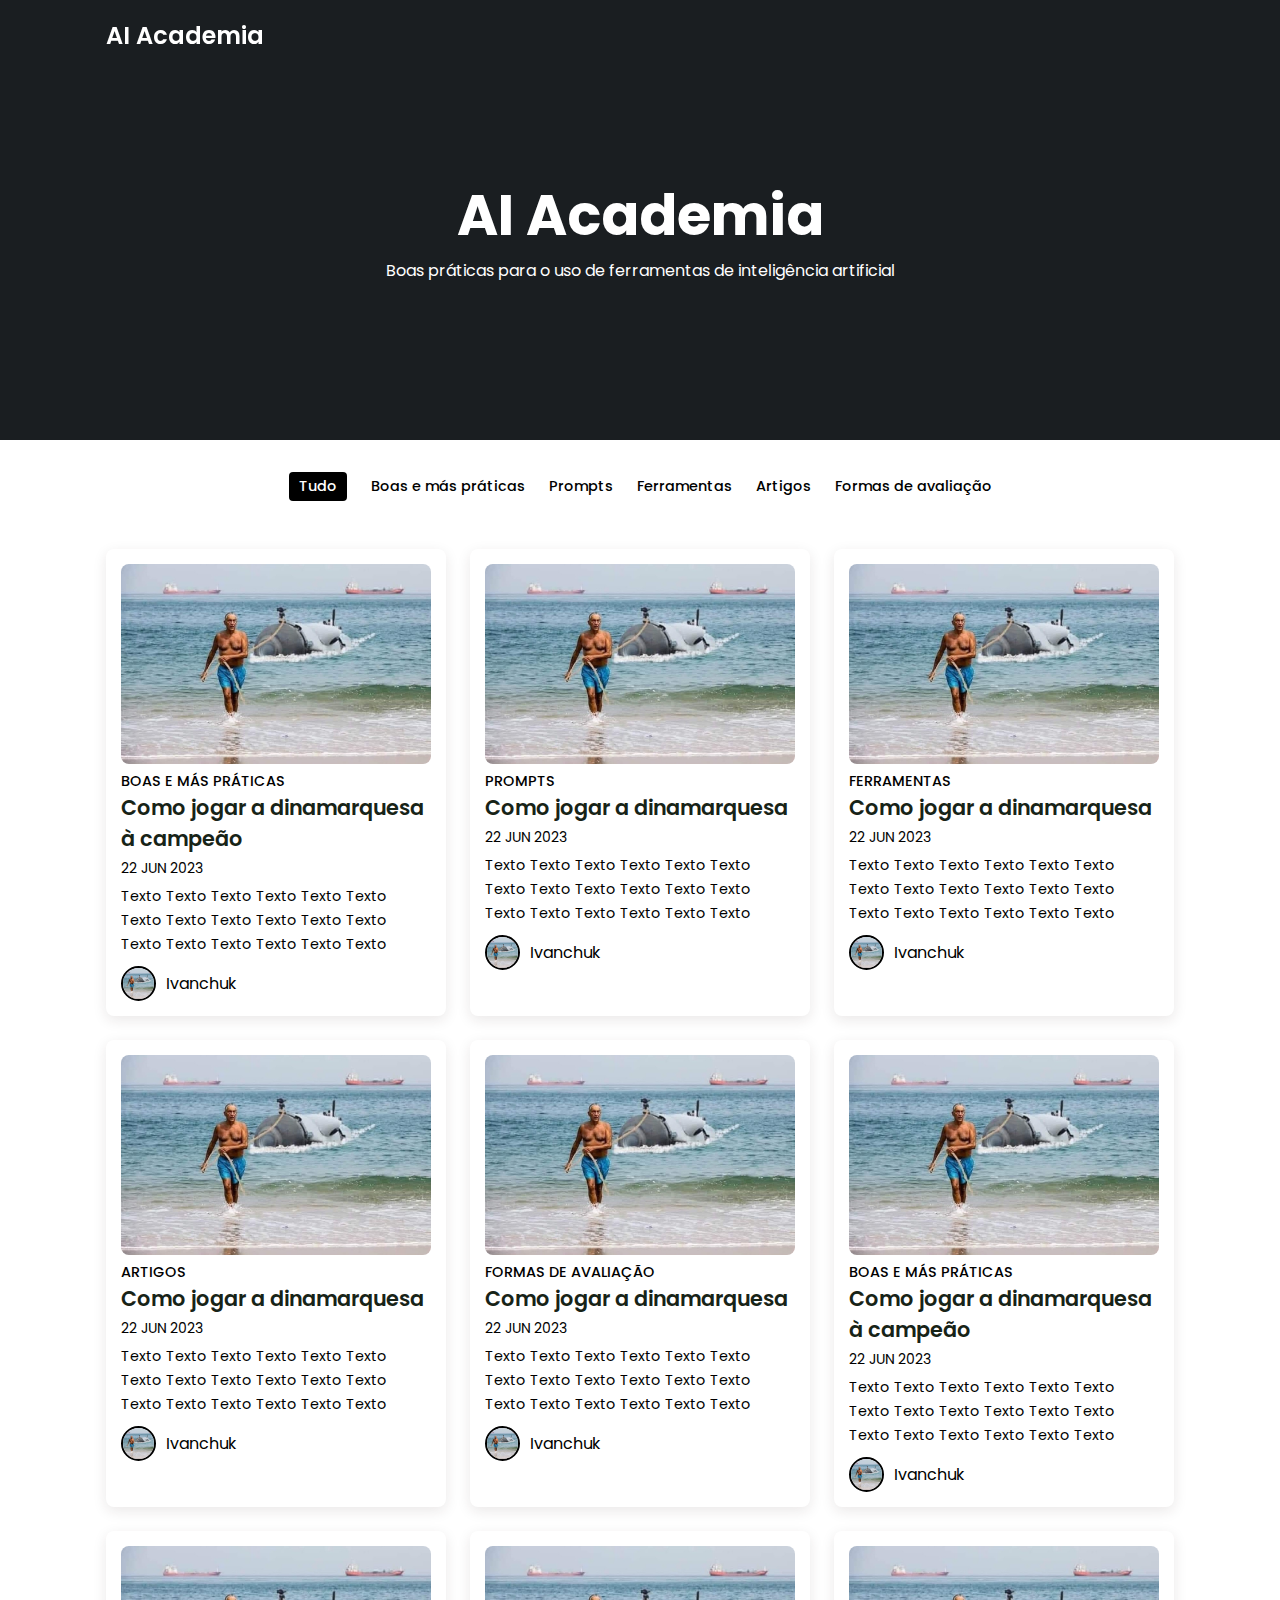
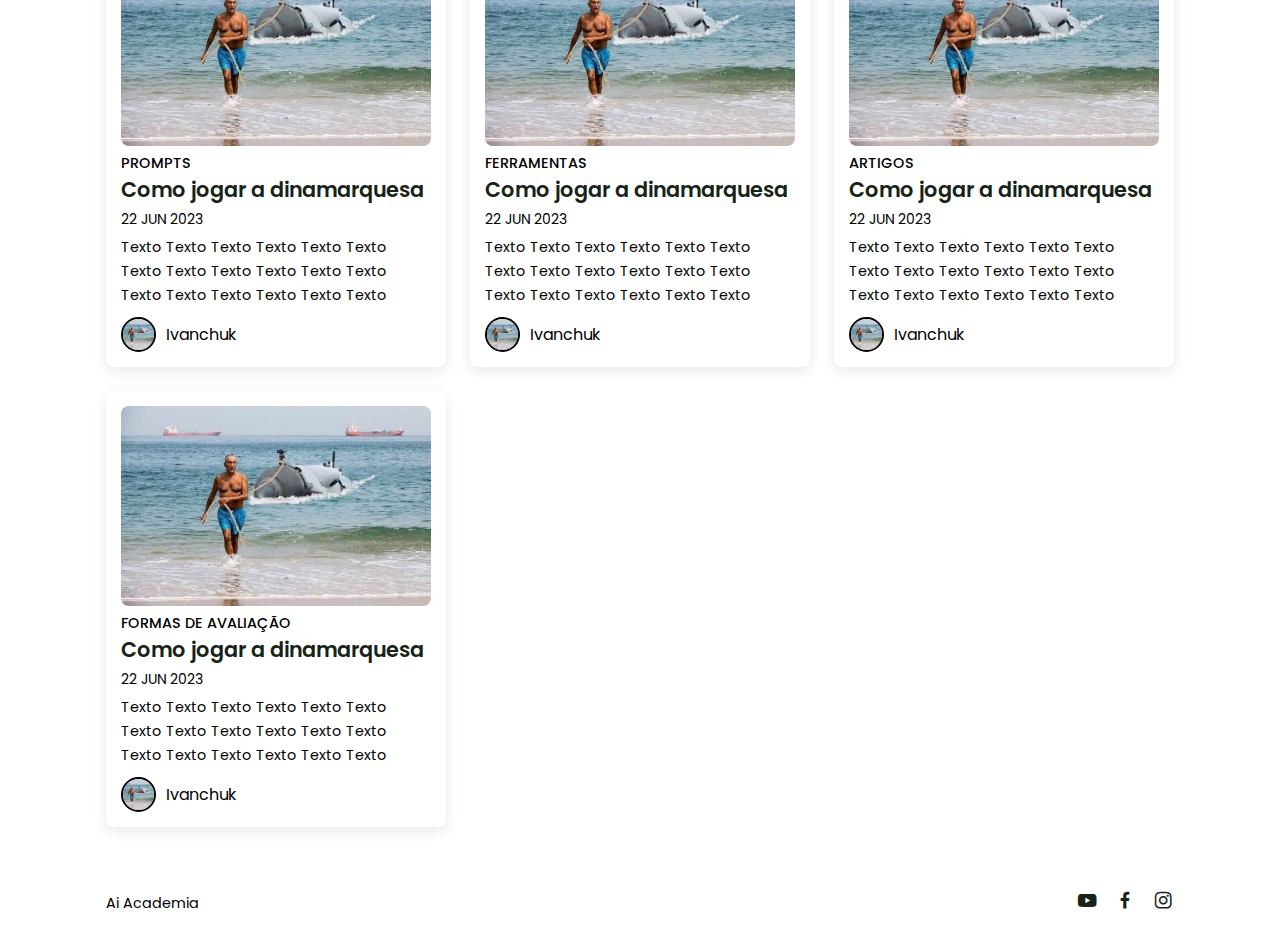
<file: template-homepage.html>
<!DOCTYPE HTML>
<html>

<head>
    <meta charset="UTF-8">
    <meta http-equiv="X-UA-Compatible" content="IE=edge">
    <meta name="viewport" content="width=device-width, initial-scale=1.0">
    <title>AI Academia</title>
    <!-- Link to CSS -->
    <link rel="stylesheet" href="css/estilo.css">
    <!-- Box icons -->
    <link href='https://unpkg.com/boxicons@2.1.4/css/boxicons.min.css' rel='stylesheet'>
</head>

<body>
    <!-- Header -->
    <header>
        <!-- Nav -->
        <div class="nav container">
            <!-- Logo -->
            <a href="#" class="logo"> AI Academia</a>
            <!-- Login Btn -->
            <!-- <a href="#" class="login">Login</a> -->
        </div>
    </header>

    <!-- Home -->
    <section class="home" id="home">
        <div class="home-text container">
            <h2 class="home-title">AI Academia</h2>
            <span class="home-subtitle">Boas práticas para o uso de ferramentas de inteligência artificial</span>
        </div>
    </section>

    <!-- Post Filter -->
    <div class="post-filter container">
        <span class="filter-item active-filter" data-filter="all">Tudo</span>
        <span class="filter-item" data-filter="praticas">Boas e más práticas</span>
        <span class="filter-item" data-filter="prompts">Prompts</span>
        <span class="filter-item" data-filter="ferramentas">Ferramentas</span>
        <span class="filter-item" data-filter="artigos">Artigos</span>
        <span class="filter-item" data-filter="avaliacao">Formas de avaliação</span>
    </div>

    <!-- Posts -->
    <section class="post container">
        <!-- Post Box 1 -->
        <div class="post-box praticas">
            <img src="imgs/marcelo.jpg" alt="" class="post-img">
            <h2 class="category">Boas e más práticas</h2>
            <a href="postpage.html" class="post-title">
                Como jogar a dinamarquesa à campeão
            </a>
            <span class="post-date">22 Jun 2023</span>
            <p class="post-description">Texto Texto Texto Texto Texto Texto Texto Texto Texto Texto Texto Texto Texto
                Texto Texto Texto Texto Texto</p>
            <!-- Profile -->
            <div class="profile">
                <img src="imgs/marcelo.jpg" alt="" class="profile-img">
                <span class="profile name">Ivanchuk</span>
            </div>
        </div>
        <!-- Post Box 2 -->
        <div class="post-box prompts">
            <img src="imgs/marcelo.jpg" alt="" class="post-img">
            <h2 class="category">Prompts</h2>
            <a href="postpage.html" class="post-title">
                Como jogar a dinamarquesa
            </a>
            <span class="post-date">22 Jun 2023</span>
            <p class="post-description">Texto Texto Texto Texto Texto Texto Texto Texto Texto Texto Texto Texto Texto
                Texto Texto Texto Texto Texto</p>
            <!-- Profile -->
            <div class="profile">
                <img src="imgs/marcelo.jpg" alt="" class="profile-img">
                <span class="profile name">Ivanchuk</span>
            </div>
        </div>
        <!-- Post Box 3 -->
        <div class="post-box ferramentas">
            <img src="imgs/marcelo.jpg" alt="" class="post-img">
            <h2 class="category">Ferramentas</h2>
            <a href="postpage.html" class="post-title">
                Como jogar a dinamarquesa
            </a>
            <span class="post-date">22 Jun 2023</span>
            <p class="post-description">Texto Texto Texto Texto Texto Texto Texto Texto Texto Texto Texto Texto Texto
                Texto Texto Texto Texto Texto</p>
            <!-- Profile -->
            <div class="profile">
                <img src="imgs/marcelo.jpg" alt="" class="profile-img">
                <span class="profile name">Ivanchuk</span>
            </div>
        </div>
        <!-- Post Box 4 -->
        <div class="post-box artigos">
            <img src="imgs/marcelo.jpg" alt="" class="post-img">
            <h2 class="category">Artigos</h2>
            <a href="postpage.html" class="post-title">
                Como jogar a dinamarquesa
            </a>
            <span class="post-date">22 Jun 2023</span>
            <p class="post-description">Texto Texto Texto Texto Texto Texto Texto Texto Texto Texto Texto Texto Texto
                Texto Texto Texto Texto Texto</p>
            <!-- Profile -->
            <div class="profile">
                <img src="imgs/marcelo.jpg" alt="" class="profile-img">
                <span class="profile name">Ivanchuk</span>
            </div>
        </div>
        <!-- Post Box 5 -->
        <div class="post-box avaliacao">
            <img src="imgs/marcelo.jpg" alt="" class="post-img">
            <h2 class="category">Formas de avaliação</h2>
            <a href="postpage.html" class="post-title">
                Como jogar a dinamarquesa
            </a>
            <span class="post-date">22 Jun 2023</span>
            <p class="post-description">Texto Texto Texto Texto Texto Texto Texto Texto Texto Texto Texto Texto Texto
                Texto Texto Texto Texto Texto</p>
            <!-- Profile -->
            <div class="profile">
                <img src="imgs/marcelo.jpg" alt="" class="profile-img">
                <span class="profile name">Ivanchuk</span>
            </div>
        </div>
        <!-- Post Box 6 -->
        <div class="post-box praticas">
            <img src="imgs/marcelo.jpg" alt="" class="post-img">
            <h2 class="category">Boas e más práticas</h2>
            <a href="postpage.html" class="post-title">
                Como jogar a dinamarquesa à campeão
            </a>
            <span class="post-date">22 Jun 2023</span>
            <p class="post-description">Texto Texto Texto Texto Texto Texto Texto Texto Texto Texto Texto Texto Texto
                Texto Texto Texto Texto Texto</p>
            <!-- Profile -->
            <div class="profile">
                <img src="imgs/marcelo.jpg" alt="" class="profile-img">
                <span class="profile name">Ivanchuk</span>
            </div>
        </div>
        <!-- Post Box 7 -->
        <div class="post-box prompts">
            <img src="imgs/marcelo.jpg" alt="" class="post-img">
            <h2 class="category">Prompts</h2>
            <a href="postpage.html" class="post-title">
                Como jogar a dinamarquesa
            </a>
            <span class="post-date">22 Jun 2023</span>
            <p class="post-description">Texto Texto Texto Texto Texto Texto Texto Texto Texto Texto Texto Texto Texto
                Texto Texto Texto Texto Texto</p>
            <!-- Profile -->
            <div class="profile">
                <img src="imgs/marcelo.jpg" alt="" class="profile-img">
                <span class="profile name">Ivanchuk</span>
            </div>
        </div>
        <!-- Post Box 8 -->
        <div class="post-box ferramentas">
            <img src="imgs/marcelo.jpg" alt="" class="post-img">
            <h2 class="category">Ferramentas</h2>
            <a href="postpage.html" class="post-title">
                Como jogar a dinamarquesa
            </a>
            <span class="post-date">22 Jun 2023</span>
            <p class="post-description">Texto Texto Texto Texto Texto Texto Texto Texto Texto Texto Texto Texto Texto
                Texto Texto Texto Texto Texto</p>
            <!-- Profile -->
            <div class="profile">
                <img src="imgs/marcelo.jpg" alt="" class="profile-img">
                <span class="profile name">Ivanchuk</span>
            </div>
        </div>
        <!-- Post Box 9 -->
        <div class="post-box artigos">
            <img src="imgs/marcelo.jpg" alt="" class="post-img">
            <h2 class="category">Artigos</h2>
            <a href="postpage.html" class="post-title">
                Como jogar a dinamarquesa
            </a>
            <span class="post-date">22 Jun 2023</span>
            <p class="post-description">Texto Texto Texto Texto Texto Texto Texto Texto Texto Texto Texto Texto Texto
                Texto Texto Texto Texto Texto</p>
            <!-- Profile -->
            <div class="profile">
                <img src="imgs/marcelo.jpg" alt="" class="profile-img">
                <span class="profile name">Ivanchuk</span>
            </div>
        </div>
        <!-- Post Box 10 -->
        <div class="post-box avaliacao">
            <img src="imgs/marcelo.jpg" alt="" class="post-img">
            <h2 class="category">Formas de avaliação</h2>
            <a href="postpage.html" class="post-title">
                Como jogar a dinamarquesa
            </a>
            <span class="post-date">22 Jun 2023</span>
            <p class="post-description">Texto Texto Texto Texto Texto Texto Texto Texto Texto Texto Texto Texto Texto
                Texto Texto Texto Texto Texto</p>
            <!-- Profile -->
            <div class="profile">
                <img src="imgs/marcelo.jpg" alt="" class="profile-img">
                <span class="profile name">Ivanchuk</span>
            </div>
        </div>
    </section>

    <!-- Footer -->
    <div class="footer container">
        <p>Ai Academia</p>
        <div class="social">
            <a href=""><i class='bx bxl-youtube'></i></a>
            <a href=""><i class='bx bxl-facebook'></i></a>
            <a href=""><i class='bx bxl-instagram'></i></a>
        </div>
    </div>



    <!-- JQuery Link -->
    <script src="https://code.jquery.com/jquery-3.7.0.js"
        integrity="sha256-JlqSTELeR4TLqP0OG9dxM7yDPqX1ox/HfgiSLBj8+kM=" crossorigin="anonymous"></script>
    <!--Link to JS-->
    <script src="js/main.js"></script>

</body>

</html>
</file>
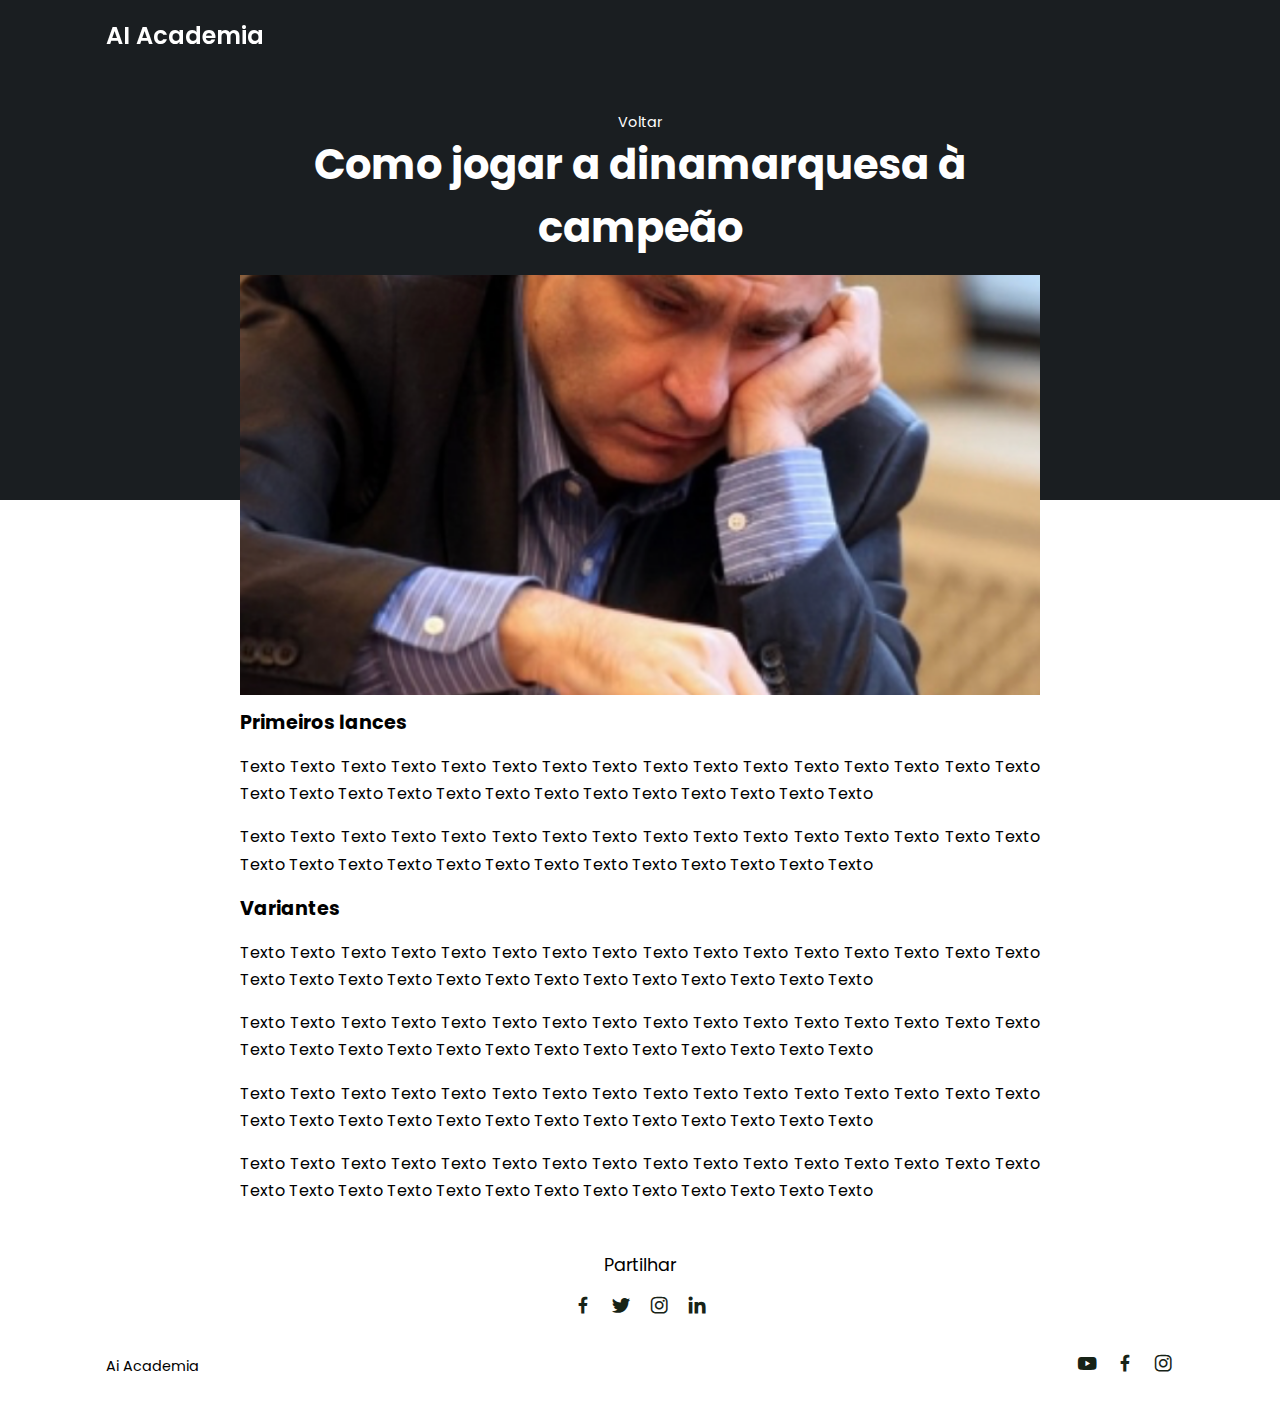
<file: template-postpage.html>
<!DOCTYPE HTML>
<html>

<head>
    <meta charset="UTF-8">
    <meta http-equiv="X-UA-Compatible" content="IE=edge">
    <meta name="viewport" content="width=device-width, initial-scale=1.0">
    <title>Post Page</title>
    <!-- Link to CSS -->
    <link rel="stylesheet" href="css/estilo.css">
    <!-- Box icons -->
    <link href='https://unpkg.com/boxicons@2.1.4/css/boxicons.min.css' rel='stylesheet'>
</head>

<body>
    <!-- Header -->
    <header>
        <!-- Nav -->
        <div class="nav container">
            <!-- Logo -->
            <a href="index.html" class="logo"> AI Academia </a>
            <!-- Login Btn -->
            <!-- <a href="#" class="login">Login</a> -->
        </div>
    </header>

    <!-- Post Content -->
    <section class="post-header">
        <div class="header-content post-container">
            <!-- Back to home -->
            <a href="index.html" class="back-home">Voltar</a>
            <!-- Title -->
            <h1 class="header-title">Como jogar a dinamarquesa à campeão</h1>
            <!-- Post image -->
            <img src="imgs/placeholder.png" alt="" class="header-img">
        </div>
    </section>

    <!-- Posts -->
    <section class="post-content post-container">
        <h2 class="sub-heading">Primeiros lances</h2>
        <p class="post-text">Texto Texto Texto Texto Texto Texto Texto Texto Texto Texto Texto Texto Texto Texto Texto Texto Texto Texto Texto Texto Texto Texto Texto Texto Texto Texto Texto Texto Texto </p>
        <p class="post-text">Texto Texto Texto Texto Texto Texto Texto Texto Texto Texto Texto Texto Texto Texto Texto Texto Texto Texto Texto Texto Texto Texto Texto Texto Texto Texto Texto Texto Texto </p>
        <h2 class="sub-heading">Variantes</h2>
        <p class="post-text">Texto Texto Texto Texto Texto Texto Texto Texto Texto Texto Texto Texto Texto Texto Texto Texto Texto Texto Texto Texto Texto Texto Texto Texto Texto Texto Texto Texto Texto </p>
        <p class="post-text">Texto Texto Texto Texto Texto Texto Texto Texto Texto Texto Texto Texto Texto Texto Texto Texto Texto Texto Texto Texto Texto Texto Texto Texto Texto Texto Texto Texto Texto </p>
        <p class="post-text">Texto Texto Texto Texto Texto Texto Texto Texto Texto Texto Texto Texto Texto Texto Texto Texto Texto Texto Texto Texto Texto Texto Texto Texto Texto Texto Texto Texto Texto </p>
        <p class="post-text">Texto Texto Texto Texto Texto Texto Texto Texto Texto Texto Texto Texto Texto Texto Texto Texto Texto Texto Texto Texto Texto Texto Texto Texto Texto Texto Texto Texto Texto </p>
    </section>

    <!-- Share -->
    <div class="share post-container">
        <span class="share-title">Partilhar</span>
        <div class="social">
            <a href=""><i class='bx bxl-facebook'></i></a>
            <a href=""><i class='bx bxl-twitter'></i></a>
            <a href=""><i class='bx bxl-instagram'></i></a>
            <a href=""><i class='bx bxl-linkedin'></i></a>
        </div>
    </div>

    <!-- Footer -->
    <div class="footer container">
        <p>Ai Academia</p>
        <div class="social">
            <a href=""><i class='bx bxl-youtube'></i></a>
            <a href=""><i class='bx bxl-facebook'></i></a>
            <a href=""><i class='bx bxl-instagram'></i></a>
        </div>
    </div>



    <!-- JQuery Link -->
    <script src="https://code.jquery.com/jquery-3.7.0.js"
        integrity="sha256-JlqSTELeR4TLqP0OG9dxM7yDPqX1ox/HfgiSLBj8+kM=" crossorigin="anonymous"></script>
    <!--Link to JS-->
    <script src="js/main.js"></script>

</body>

</html>
</file>
<file: css/estilo.css>
/* Google Fonts*/
@import url('https://fonts.googleapis.com/css2?family=Poppins:wght@400;500;600;700&display=swap');
* {
    font-family: 'Poppins', sans-serif;
    margin: 0;
    padding: 0;
    scroll-behavior: smooth;
    scroll-padding-top: 2rem;
    box-sizing: border-box;
}

/* Variables */
/* 
:root {
    --container-color:#1a1e21 ;
    --second-color:#fd8f44;
    --text-color:#172317;
    --bg-color:#fff;
} */
:root {
    --container-color:#1a1e21;
    --second-color:#000;
    --text-color:#172317;
    --bg-color:#fff;
}

::selection {
    color: var(--bg-color);
    background: var(--second-color);
}

header {
    position: fixed;
    top: 0;
    left: 0;
    width: 100%;
    z-index: 200;
}
header.shadow {
    background: var(--bg-color);
    box-shadow: 0 1px 4px hsl(0 4% 14% / 10%);
    transition: 0.4s;
}
header.shadow .logo {
    color: var(--text-color);
}
a {
    text-decoration: none;
}
li {
    list-style: none;
}
img {
    width: 100%;
}
section {
    padding: 3rem 0 2rem;
}
.container {
    max-width: 1068px;
    margin: auto;
    width: 100%;
}
.nav {
    display: flex;
    align-items: center;
    justify-content: space-between;
    padding: 18px 0;
}
.logo {
    font-size: 1.5rem;
    font-weight: 600;
    color: var(--bg-color);
}
.logo span {
    color: var(--second-color)
}
.login {
    padding: 8px 14px;
    text-transform: uppercase;
    font-weight: 500;
    border-radius: 4px;
    background-color: var(--second-color);
    color: var(--bg-color)
}
.login:hover {
    background: hsl(24, 98%, 58%);
    transition: 0.3s;
}
.home {
    width: 100%;
    min-height: 440px;
    background: var(--container-color);
    display: grid;
    justify-content: center;
    align-items: center;
}
.home-text {
    color: var(--bg-color);
    text-align: center;
}
.home-title {
    font-size: 3.5rem;;
}
.home-subtitle {
    font-size: 1rem;
    font-weight: 400;
}
.post-filter {
    display: flex;
    justify-content: center;
    align-items: center;
    column-gap: 1.5rem;
    margin-top: 2rem !important;
}
.filter-item {
    font-size: 0.9rem;
    font-weight: 500;
    cursor: pointer;
}
.active-filter {
    background: var(--second-color);
    color: var(--bg-color);
    padding: 4px 10px;
    border-radius: 4px;
}

/* Posts */
.post {
    display: grid;
    grid-template-columns: repeat(auto-fit, minmax(280px, auto));
    justify-content: center;
    gap: 1.5rem;
}
.post-box {
    background: var(--bg-color);
    box-shadow: 0 4px 14px hsl(355deg 25% 15% / 10%);
    padding: 15px;
    border-radius: 0.5rem;
}
.post-img {
    width: 100%;
    height: 200px;
    object-fit: cover;
    object-position: center;
    border-radius: 0.5rem;
}
.category {
    font-size: 0.9rem;
    font-weight: 500;
    text-transform: uppercase;
    color: var(--second-color);
}
.post-title {
    font-size: 1.3rem;
    font-weight: 600;
    color: var(--text-color);
    /* Keep title in two lines */
    display: -webkit-box;
    -webkit-line-clamp: 2;
    -webkit-box-orient: vertical;
    overflow: hidden;
}
.post-date {
    display: flex;
    font-size: 0.875rem;
    text-transform: uppercase;
    font-weight: 400;
    margin-top: 4px;
}
.post-description {
    font-size: 0.9rem;
    line-height: 1.5rem;
    margin: 5px 0 10px;
    /* Keep title in three lines */
    display: -webkit-box;
    -webkit-line-clamp: 3;
    -webkit-box-orient: vertical;
    overflow: hidden;
}
.profile {
    display: flex;
    align-items: center;
    gap: 10px;
}
.profile-img {
    width: 35px;
    height: 35px;
    border-radius: 50%;
    object-fit: cover;
    object-position: center;
    border: 2px solid var(--second-color);
}
.profile-name {
    font-size: 0.82rem;
    font-weight: 500;
}
.profile-suggestion {
    font-size: 0.7rem;
    font-weight: 300;
}
.footer {
    display: flex;
    justify-content: space-between;
    align-items: center;
    padding: 30px 0;
}
.footer p {
    font-size: 0.9rem;
}
.social {
    display: flex;
    align-items: center;
    column-gap: 1rem;
}
.social .bx {
    font-size: 1.4rem;
    color: var(--text-color);
}
.social .box:hover {
    color: var(--second-color);
    transition: 0.3s all linear;
}

/* Post content */
.post-header {
    width: 100%;
    height: 500px;
    background: var(--container-color);
}
.create-post-header {
    width: 100%;
    height: 300px;
    background: var(--container-color);
}
.post-container {
    max-width: 800px;
    margin: auto;
    width: 100%;
}
.header-content {
    display: flex;
    flex-direction: column;
    align-items: center;
    margin-top: 4rem !important;
}
.back-home {
    color: var(--bg-color);
    font-size: 0.9rem;
}
.header-title {
    width: 90%;
    font-size: 2.6rem;
    color: var(--bg-color);
    text-align: center;
    margin-bottom: 1rem;
}
.header-img {
    width: 100%;
    height: 420px;
    object-fit: cover;
    object-position: center;
}
.post-content {
    margin-top: 10rem !important;
}
.sub-heading {
    font-size: 1.2rem;
}
.post-text {
    font-size: 1rem;
    line-height: 1.7rem;
    margin: 1rem 0;
    text-align: justify;
}

/* Share */
.share {
    display: flex;
    flex-direction: column;
    align-items: center;
    row-gap: 1rem;
}
.share-title {
    font-size: 1.1rem;
}

.create-post-box {
    width: 70vw;
    min-width: 400px;
    height: 100px;
    display: block;
    margin: auto;
    padding: 50px 0;
}

textarea::-webkit-scrollbar {
    width: 10px;
}

textarea::-webkit-scrollbar-thumb {
    background: rgba(0,0,0,0.1);
    border-radius: 10px;
}

.write-post-title, .write-post-content {
    width: 100%;
    min-height: 100px;
    height: auto;
    outline: none;
    font-size: 50px;
    font-weight: 600;
    color: var(--second-color);
    resize: none;
    padding: 10px;
    border-radius: 10px;
}

.write-post-content {
    height: 200px;
    font-size: 20px;
    margin-top: 20px;
    line-height: 30px;
    font-weight: 400;
    padding-bottom: 100px;
    white-space: pre-wrap;
}

textarea.shadow {
    background: var(--bg-color);
    box-shadow: 0 1px 4px hsl(0 4% 14% / 10%);
    transition: 0.4s;
}

.publish-banner {
    bottom: 0;
    left: 0;
    width: 100%;
    height: 60px;
    background: none;
    z-index: 9;
    display: flex;
    justify-content: center;
    align-items: center;
}

.publish-btn {
    padding: 8px 14px;
    text-transform: uppercase;
    font-weight: 500;
    border: none;
    border-radius: 10px;
    background-color: var(--second-color);
    color: var(--bg-color);
}
</file>
